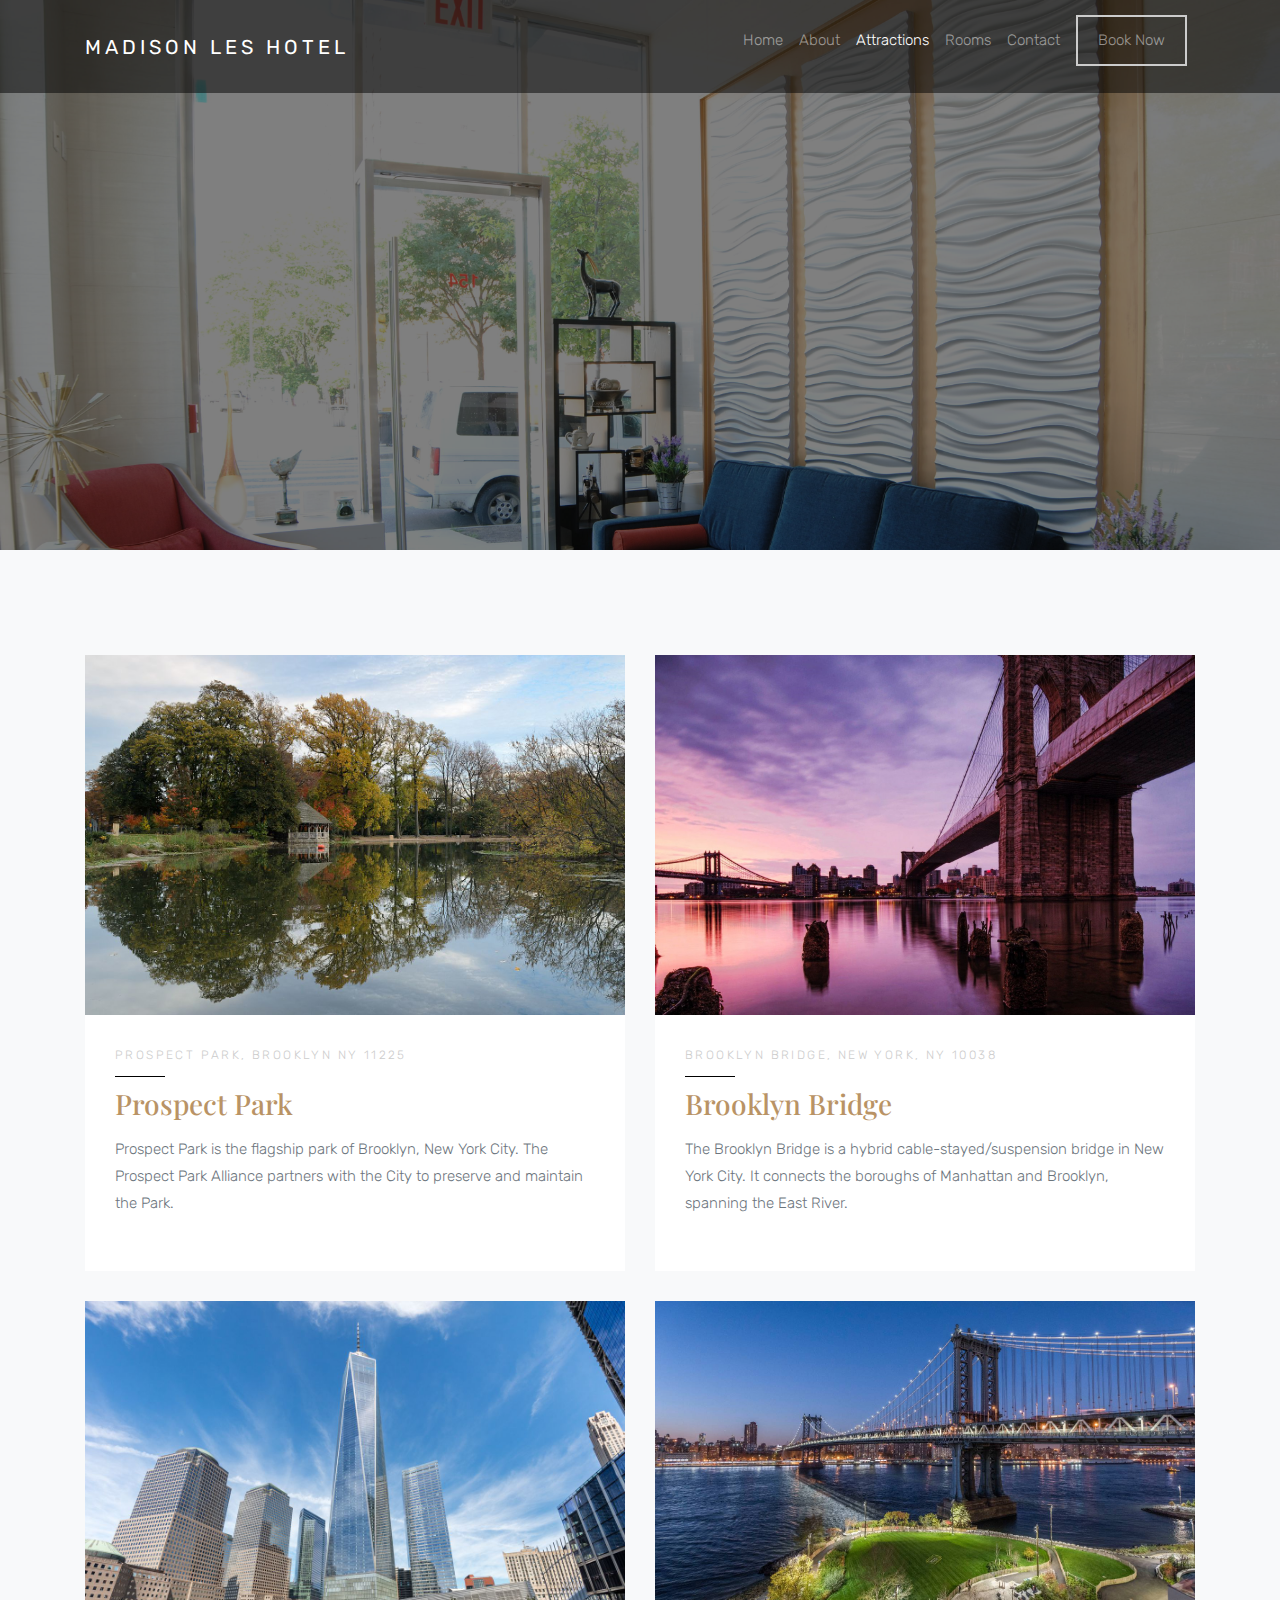
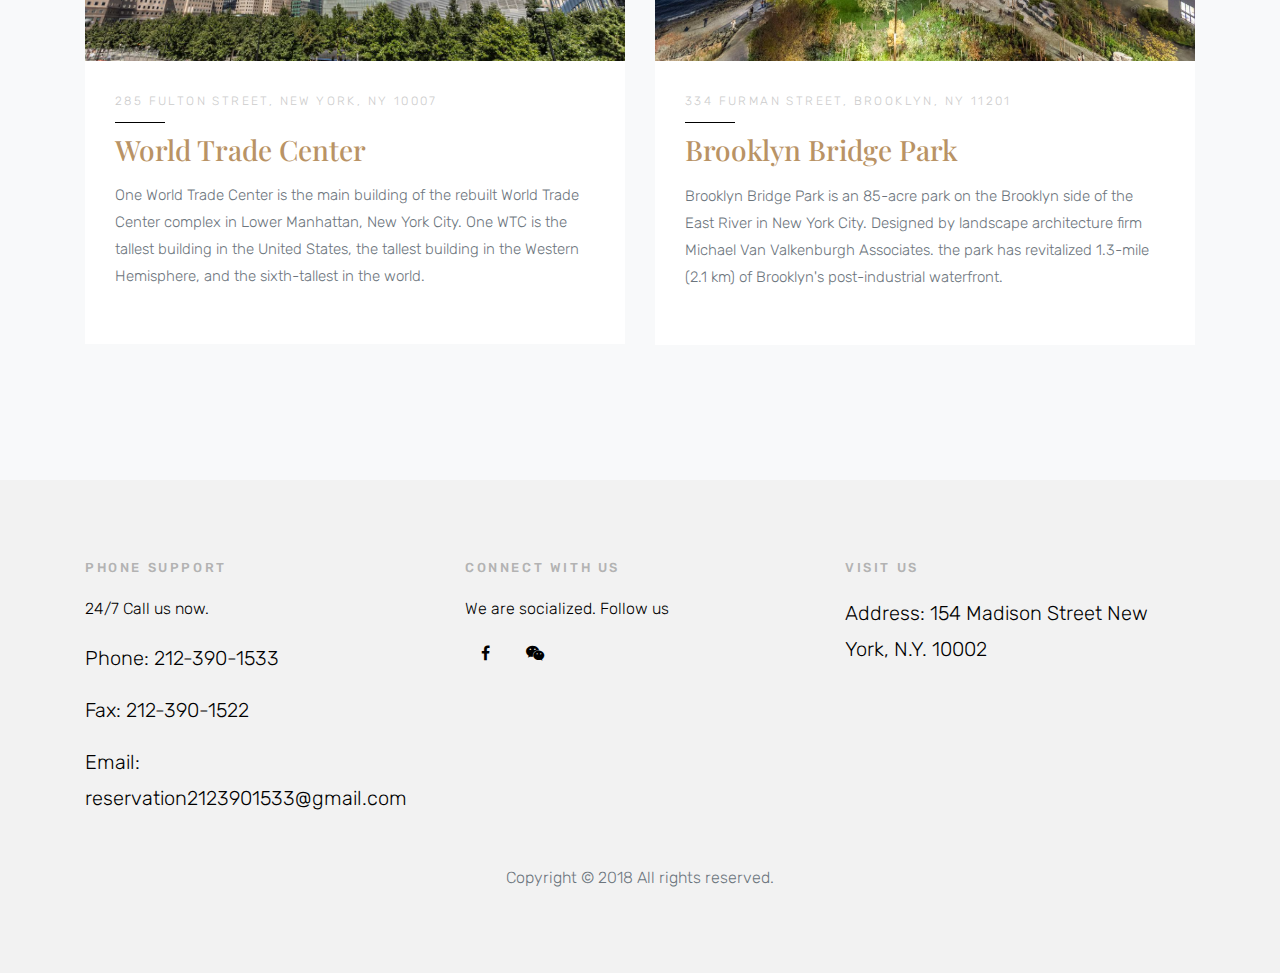
<file: attractions.html>
<!doctype html>
<html lang="en">

<head>
  <title>Madison LES Hotel</title>
  <meta charset="utf-8">
  <meta name="viewport" content="width=device-width, initial-scale=1, shrink-to-fit=no">

  <link href="https://fonts.googleapis.com/css?family=Playfair+Display:400,700,900|Rubik:300,400,700" rel="stylesheet">

  <link rel="stylesheet" href="css/bootstrap.css">
  <link rel="stylesheet" href="css/animate.css">
  <link rel="stylesheet" href="css/owl.carousel.min.css">

  <link rel="stylesheet" href="fonts/ionicons/css/ionicons.min.css">
  <link rel="stylesheet" href="fonts/fontawesome/css/font-awesome.min.css">
  <link rel="stylesheet" href="css/magnific-popup.css">

  <!-- Theme Style -->
  <link rel="stylesheet" href="css/style.css">
</head>

<body>

  <div id="navigation"></div>
  <!-- END header -->

  <section class="site-hero site-hero-innerpage overlay" data-stellar-background-ratio="0.5" style="background-image: url(images/hotel/lounge1.jpg); background-size: cover; background-repeat: no-repeat; background-position: 0 0;">
    <div class="container">
      <div class="row align-items-center site-hero-inner justify-content-center">
        <div class="col-md-12 text-center">

          <div class="mb-5 element-animate">
            <h1>Things To Do</h1>
            <p>Explore the best of New York City</p>
          </div>

        </div>
      </div>
    </div>
  </section>
  <!-- END section -->

  <section class="site-section bg-light">
    <div class="container">

      <div class="row">
        <div class="col-md-6">
          <div class="post-entry">
            <a href="#"><img src="images/poi/prospect.jpg" alt="Image placeholder" class="img-fluid"></a>
            <div class="body-text">
              <div class="category">Prospect Park, Brooklyn NY 11225</div>
              <h3 class="mb-3"><a href="blog-single.html">Prospect Park</a></h3>
              <p class="mb-4">Prospect Park is the flagship park of Brooklyn, New York City. The Prospect Park Alliance
                partners with the City to preserve and maintain the Park.</p>
            </div>
          </div>
        </div>
        <div class="col-md-6">
          <div class="post-entry">
            <a href="#"><img src="images/poi/bridge.jpg" alt="Image placeholder" class="img-fluid"></a>
            <div class="body-text">
              <div class="category">Brooklyn Bridge, New York, NY 10038</div>
              <h3 class="mb-3"><a href="#">Brooklyn Bridge</a></h3>
              <p class="mb-4">The Brooklyn Bridge is a hybrid cable-stayed/suspension bridge in New York City. It
                connects the boroughs of Manhattan and Brooklyn, spanning the East River.</p>
            </div>
          </div>
        </div>
        <div class="col-md-6">
          <div class="post-entry">
            <a href="#"><img src="images/poi/wtc.jpg" alt="Image placeholder" class="img-fluid"></a>
            <div class="body-text">
              <div class="category">285 Fulton Street, New York, NY 10007</div>
              <h3 class="mb-3"><a href="#">World Trade Center</a></h3>
              <p class="mb-4">One World Trade Center is the main building of the rebuilt World Trade Center complex in
                Lower Manhattan, New York City. One WTC is the tallest building in the United States, the tallest
                building in the Western Hemisphere, and the sixth-tallest in the world. </p>
            </div>
          </div>
        </div>
        <div class="col-md-6">
          <div class="post-entry">
            <a href="#"><img src="images/poi/bridgepark.jpg" alt="Image placeholder" class="img-fluid"></a>
            <div class="body-text">
              <div class="category">334 Furman Street, Brooklyn, NY 11201</div>
              <h3 class="mb-3"><a href="#">Brooklyn Bridge Park</a></h3>
              <p class="mb-4">Brooklyn Bridge Park is an 85-acre park on the Brooklyn side of the East River in New
                York City. Designed by landscape architecture firm Michael Van Valkenburgh Associates. the park has
                revitalized 1.3-mile (2.1 km) of Brooklyn's post-industrial waterfront.</p>
            </div>
          </div>
        </div>
        <!-- 
        <div class="col-md-6">
          <div class="post-entry">
            <a href="#"><img src="images/poi/" alt="Image placeholder" class="img-fluid"></a>
            <div class="body-text">
              <div class="category"></div>
              <h3 class="mb-3"><a href="#"></a></h3>
              <p class="mb-4"></p>
            </div>
          </div>
        </div>
        -->

      </div>
  </section>
  <!-- END section -->


  <div id="footer"></div>
  <!--Start of Tawk.to Script-->
  <script type="text/javascript">
    var Tawk_API = Tawk_API || {}, Tawk_LoadStart = new Date();
    (function () {
      var s1 = document.createElement("script"), s0 = document.getElementsByTagName("script")[0];
      s1.async = true;
      s1.src = 'https://embed.tawk.to/5cbfc8bad6e05b735b43fb77/default';
      s1.charset = 'UTF-8';
      s1.setAttribute('crossorigin', '*');
      s0.parentNode.insertBefore(s1, s0);
    })();
  </script>
  <!--End of Tawk.to Script-->
  <!-- loader -->
  <div id="loader" class="show fullscreen"><svg class="circular" width="48px" height="48px">
      <circle class="path-bg" cx="24" cy="24" r="22" fill="none" stroke-width="4" stroke="#eeeeee" />
      <circle class="path" cx="24" cy="24" r="22" fill="none" stroke-width="4" stroke-miterlimit="10" stroke="#f4b214" /></svg></div>

  <script src="js/jquery-3.2.1.min.js"></script>
  <script src="js/jquery-migrate-3.0.0.js"></script>
  <script src="js/popper.min.js"></script>
  <script src="js/bootstrap.min.js"></script>
  <script src="js/owl.carousel.min.js"></script>
  <script src="js/jquery.waypoints.min.js"></script>
  <script src="js/jquery.stellar.min.js"></script>

  <script src="js/jquery.magnific-popup.min.js"></script>
  <script src="js/magnific-popup-options.js"></script>
  <script src="js/import.js"></script>
  <script src="js/main.js"></script>
</body>

</html>
</file>
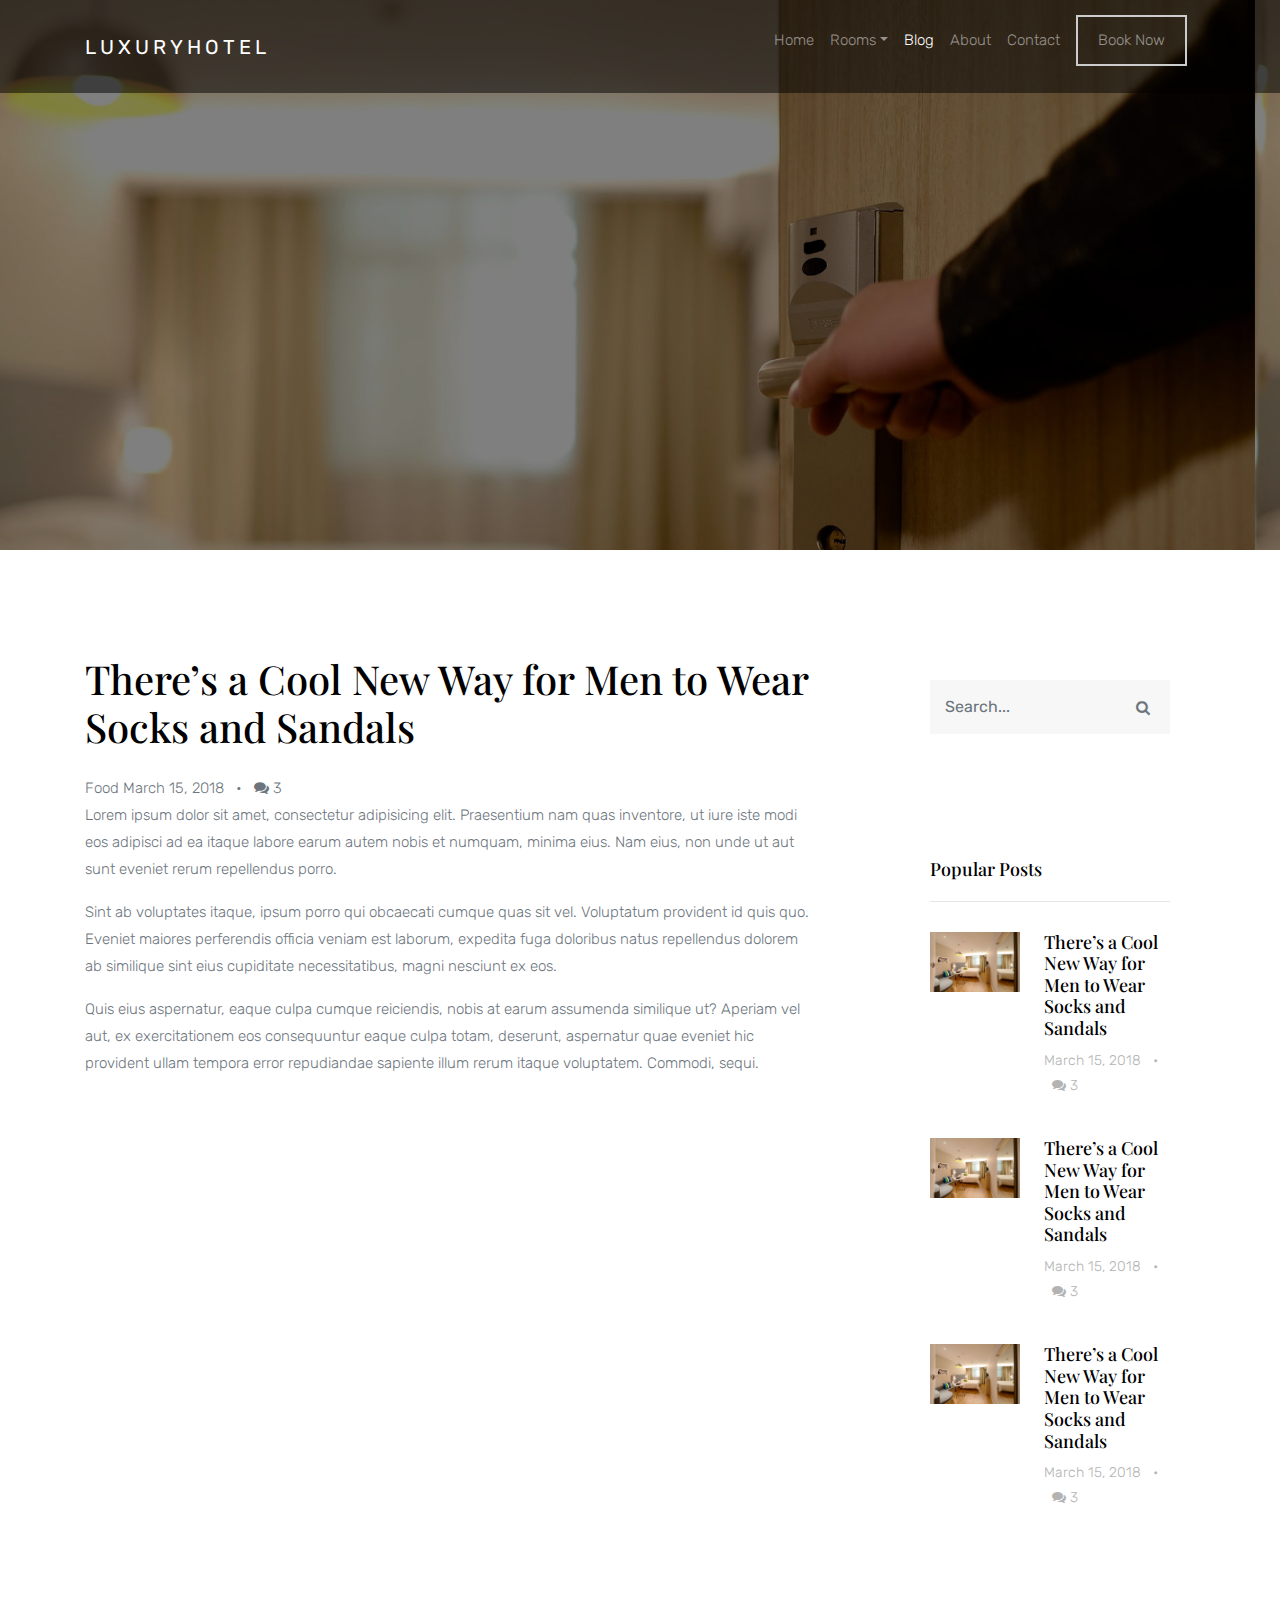
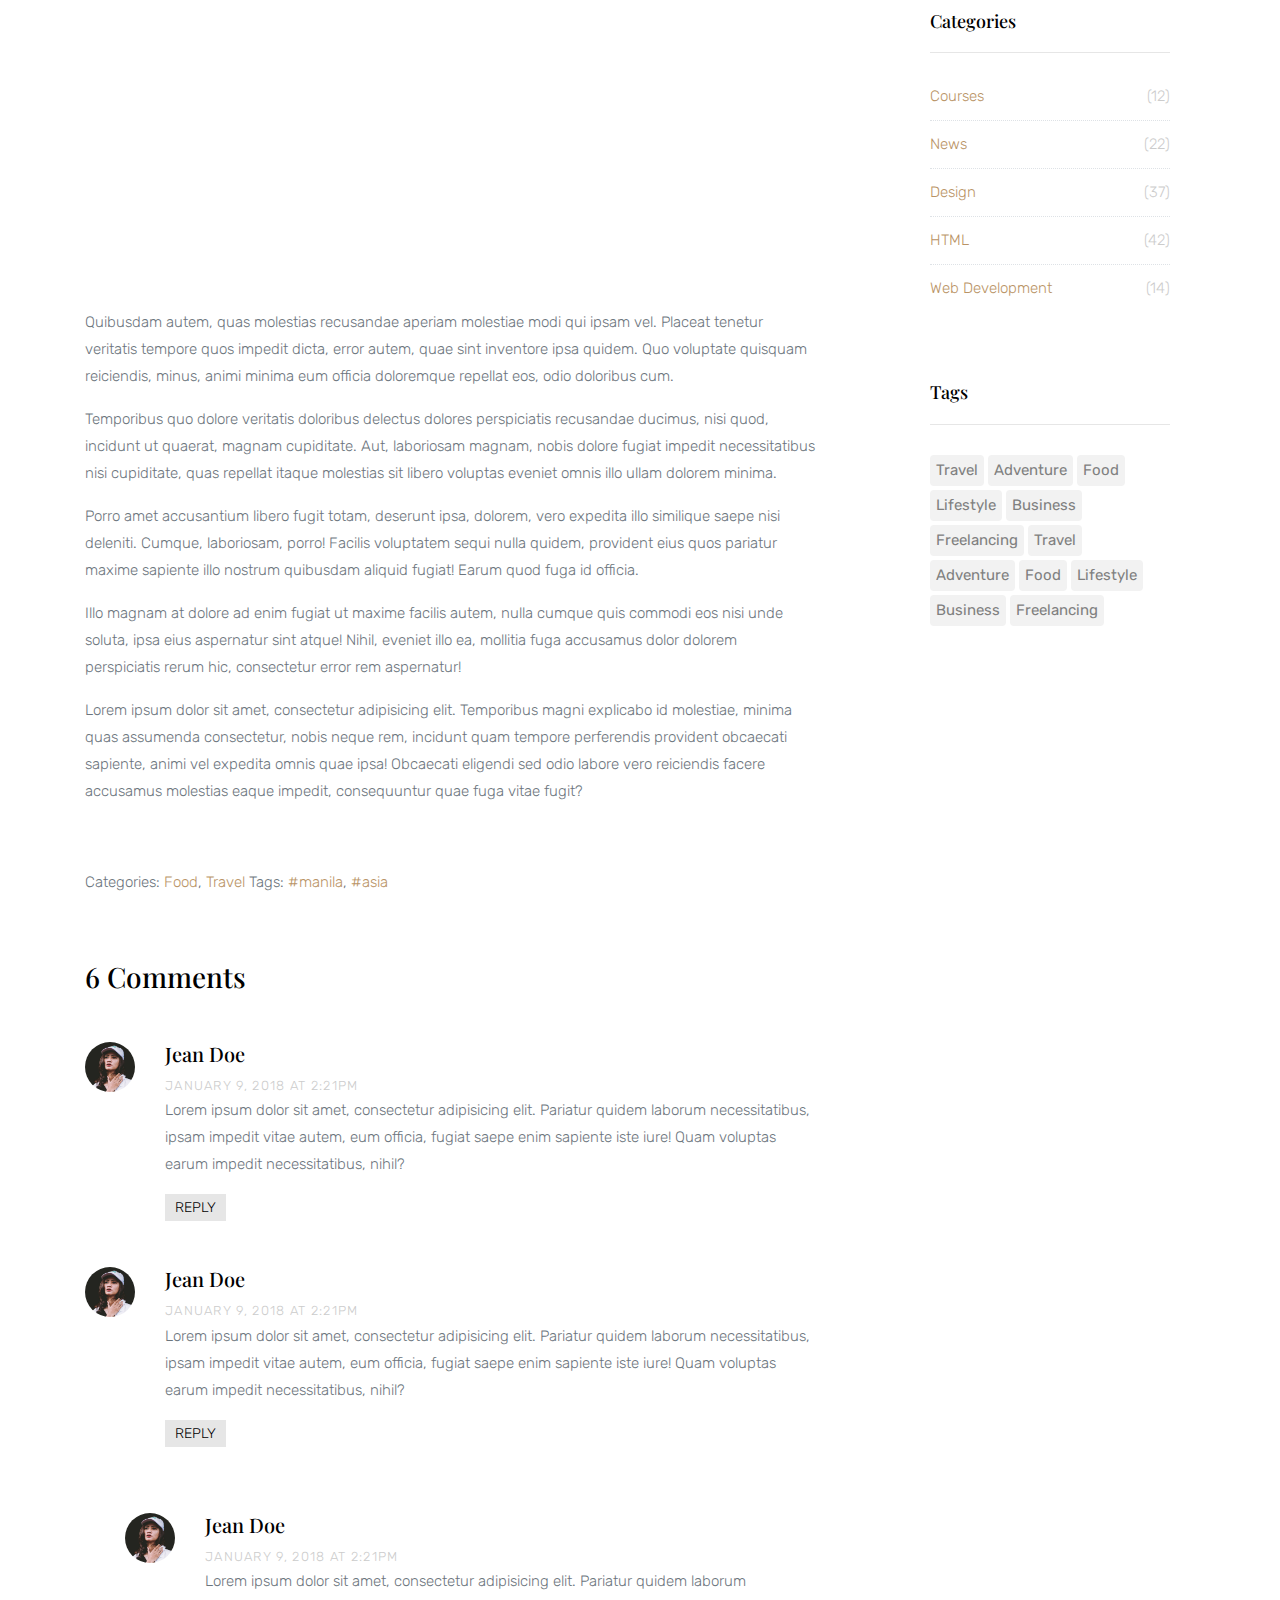
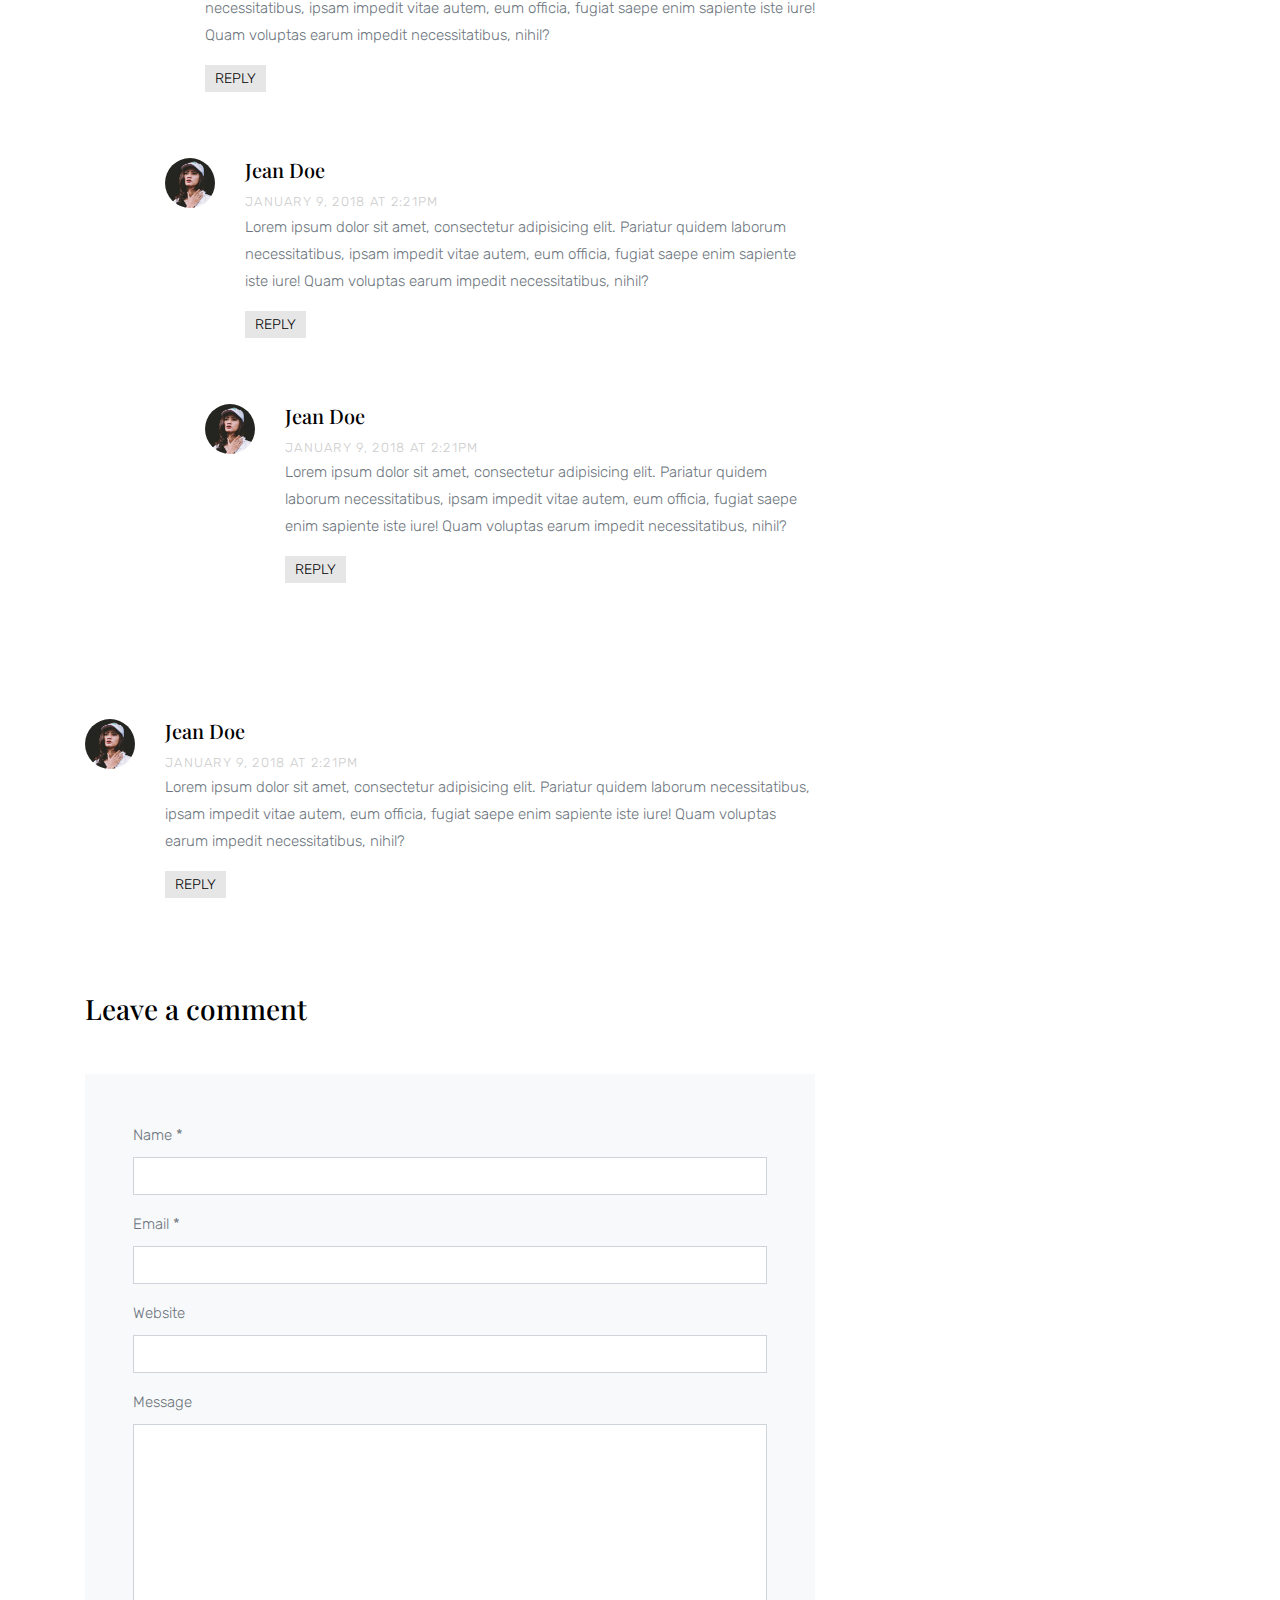
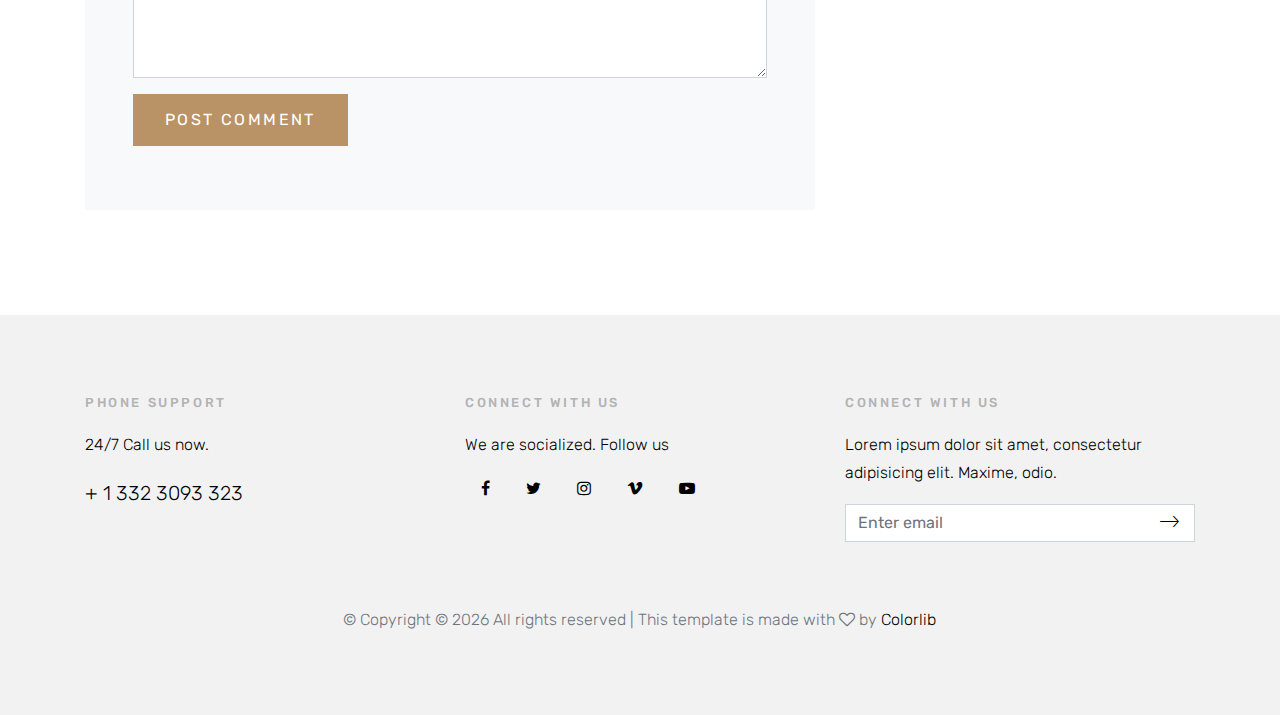
<file: blog-single.html>
<!DOCTYPE html>
<html lang="en">
  <head>
    <title>Madison LES Hotel</title>
    <meta charset="utf-8" />
    <meta
      name="viewport"
      content="width=device-width, initial-scale=1, shrink-to-fit=no"
    />

    <link
      href="https://fonts.googleapis.com/css?family=Playfair+Display:400,700,900|Rubik:300,400,700"
      rel="stylesheet"
    />

    <link rel="stylesheet" href="css/bootstrap.css" />
    <link rel="stylesheet" href="css/animate.css" />
    <link rel="stylesheet" href="css/owl.carousel.min.css" />

    <link rel="stylesheet" href="fonts/ionicons/css/ionicons.min.css" />
    <link rel="stylesheet" href="fonts/fontawesome/css/font-awesome.min.css" />
    <link rel="stylesheet" href="css/magnific-popup.css" />

    <!-- Theme Style -->
    <link rel="stylesheet" href="css/style.css" />
  </head>
  <body>
    <header role="banner">
      <nav class="navbar navbar-expand-md navbar-dark bg-light">
        <div class="container">
          <a class="navbar-brand" href="index.html">LuxuryHotel</a>
          <button
            class="navbar-toggler"
            type="button"
            data-toggle="collapse"
            data-target="#navbarsExample05"
            aria-controls="navbarsExample05"
            aria-expanded="false"
            aria-label="Toggle navigation"
          >
            <span class="navbar-toggler-icon"></span>
          </button>

          <div
            class="collapse navbar-collapse navbar-light"
            id="navbarsExample05"
          >
            <ul class="navbar-nav ml-auto pl-lg-5 pl-0">
              <li class="nav-item">
                <a class="nav-link" href="index.html">Home</a>
              </li>
              <li class="nav-item dropdown">
                <a
                  class="nav-link dropdown-toggle"
                  href="rooms.html"
                  id="dropdown04"
                  data-toggle="dropdown"
                  aria-haspopup="true"
                  aria-expanded="false"
                  >Rooms</a
                >
                <div class="dropdown-menu" aria-labelledby="dropdown04">
                  <a class="dropdown-item" href="rooms.html">Room Videos</a>
                  <a class="dropdown-item" href="rooms.html"
                    >Presidential Room</a
                  >
                  <a class="dropdown-item" href="rooms.html">Luxury Room</a>
                  <a class="dropdown-item" href="rooms.html">Deluxe Room</a>
                </div>
              </li>
              <li class="nav-item">
                <a class="nav-link active" href="blog.html">Blog</a>
              </li>
              <li class="nav-item">
                <a class="nav-link" href="about.html">About</a>
              </li>
              <li class="nav-item">
                <a class="nav-link" href="contact.html">Contact</a>
              </li>

              <li class="nav-item cta">
                <a
                  class="nav-link"
                  target="_blank"
                  href="https://direct-book.com/properties/2425madisonleshoteldirect"
                  ><span>Book Now</span></a
                >
              </li>
            </ul>
          </div>
        </div>
      </nav>
    </header>
    <!-- END header -->

    <section
      class="site-hero site-hero-innerpage overlay"
      data-stellar-background-ratio="0.5"
      style="background-image: url(images/big_image_1.jpg)"
    >
      <div class="container">
        <div
          class="row align-items-center site-hero-inner justify-content-center"
        >
          <div class="col-md-12 text-center">
            <div class="mb-5 element-animate">
              <h1>News &amp; Events</h1>
              <p>Read our daily news and events of our luxury hotel.</p>
            </div>
          </div>
        </div>
      </div>
    </section>
    <!-- END section -->

    <section class="site-section py-lg">
      <div class="container">
        <div class="row blog-entries">
          <div class="col-md-12 col-lg-8 main-content">
            <h1 class="mb-4">
              There’s a Cool New Way for Men to Wear Socks and Sandals
            </h1>
            <div class="post-meta">
              <span class="category">Food</span>
              <span class="mr-2">March 15, 2018 </span> &bullet;
              <span class="ml-2"><span class="fa fa-comments"></span> 3</span>
            </div>
            <div class="post-content-body">
              <p>
                Lorem ipsum dolor sit amet, consectetur adipisicing elit.
                Praesentium nam quas inventore, ut iure iste modi eos adipisci
                ad ea itaque labore earum autem nobis et numquam, minima eius.
                Nam eius, non unde ut aut sunt eveniet rerum repellendus porro.
              </p>
              <p>
                Sint ab voluptates itaque, ipsum porro qui obcaecati cumque quas
                sit vel. Voluptatum provident id quis quo. Eveniet maiores
                perferendis officia veniam est laborum, expedita fuga doloribus
                natus repellendus dolorem ab similique sint eius cupiditate
                necessitatibus, magni nesciunt ex eos.
              </p>
              <p>
                Quis eius aspernatur, eaque culpa cumque reiciendis, nobis at
                earum assumenda similique ut? Aperiam vel aut, ex exercitationem
                eos consequuntur eaque culpa totam, deserunt, aspernatur quae
                eveniet hic provident ullam tempora error repudiandae sapiente
                illum rerum itaque voluptatem. Commodi, sequi.
              </p>
              <div class="row mb-5">
                <div class="col-md-12 mb-4 element-animate">
                  <img
                    src="images/img_1.jpg"
                    alt="Image placeholder"
                    class="img-fluid"
                  />
                </div>
                <div class="col-md-6 mb-4 element-animate">
                  <img
                    src="images/img_2.jpg"
                    alt="Image placeholder"
                    class="img-fluid"
                  />
                </div>
                <div class="col-md-6 mb-4 element-animate">
                  <img
                    src="images/img_3.jpg"
                    alt="Image placeholder"
                    class="img-fluid"
                  />
                </div>
              </div>
              <p>
                Quibusdam autem, quas molestias recusandae aperiam molestiae
                modi qui ipsam vel. Placeat tenetur veritatis tempore quos
                impedit dicta, error autem, quae sint inventore ipsa quidem. Quo
                voluptate quisquam reiciendis, minus, animi minima eum officia
                doloremque repellat eos, odio doloribus cum.
              </p>
              <p>
                Temporibus quo dolore veritatis doloribus delectus dolores
                perspiciatis recusandae ducimus, nisi quod, incidunt ut quaerat,
                magnam cupiditate. Aut, laboriosam magnam, nobis dolore fugiat
                impedit necessitatibus nisi cupiditate, quas repellat itaque
                molestias sit libero voluptas eveniet omnis illo ullam dolorem
                minima.
              </p>
              <p>
                Porro amet accusantium libero fugit totam, deserunt ipsa,
                dolorem, vero expedita illo similique saepe nisi deleniti.
                Cumque, laboriosam, porro! Facilis voluptatem sequi nulla
                quidem, provident eius quos pariatur maxime sapiente illo
                nostrum quibusdam aliquid fugiat! Earum quod fuga id officia.
              </p>
              <p>
                Illo magnam at dolore ad enim fugiat ut maxime facilis autem,
                nulla cumque quis commodi eos nisi unde soluta, ipsa eius
                aspernatur sint atque! Nihil, eveniet illo ea, mollitia fuga
                accusamus dolor dolorem perspiciatis rerum hic, consectetur
                error rem aspernatur!
              </p>

              <p>
                Lorem ipsum dolor sit amet, consectetur adipisicing elit.
                Temporibus magni explicabo id molestiae, minima quas assumenda
                consectetur, nobis neque rem, incidunt quam tempore perferendis
                provident obcaecati sapiente, animi vel expedita omnis quae
                ipsa! Obcaecati eligendi sed odio labore vero reiciendis facere
                accusamus molestias eaque impedit, consequuntur quae fuga vitae
                fugit?
              </p>
            </div>

            <div class="pt-5">
              <p>
                Categories: <a href="#">Food</a>, <a href="#">Travel</a> Tags:
                <a href="#">#manila</a>, <a href="#">#asia</a>
              </p>
            </div>

            <div class="pt-5">
              <h3 class="mb-5">6 Comments</h3>
              <ul class="comment-list">
                <li class="comment">
                  <div class="vcard">
                    <img src="images/person_1.jpg" alt="Image placeholder" />
                  </div>
                  <div class="comment-body">
                    <h3>Jean Doe</h3>
                    <div class="meta">January 9, 2018 at 2:21pm</div>
                    <p>
                      Lorem ipsum dolor sit amet, consectetur adipisicing elit.
                      Pariatur quidem laborum necessitatibus, ipsam impedit
                      vitae autem, eum officia, fugiat saepe enim sapiente iste
                      iure! Quam voluptas earum impedit necessitatibus, nihil?
                    </p>
                    <p><a href="#" class="reply">Reply</a></p>
                  </div>
                </li>

                <li class="comment">
                  <div class="vcard">
                    <img src="images/person_1.jpg" alt="Image placeholder" />
                  </div>
                  <div class="comment-body">
                    <h3>Jean Doe</h3>
                    <div class="meta">January 9, 2018 at 2:21pm</div>
                    <p>
                      Lorem ipsum dolor sit amet, consectetur adipisicing elit.
                      Pariatur quidem laborum necessitatibus, ipsam impedit
                      vitae autem, eum officia, fugiat saepe enim sapiente iste
                      iure! Quam voluptas earum impedit necessitatibus, nihil?
                    </p>
                    <p><a href="#" class="reply">Reply</a></p>
                  </div>

                  <ul class="children">
                    <li class="comment">
                      <div class="vcard">
                        <img
                          src="images/person_1.jpg"
                          alt="Image placeholder"
                        />
                      </div>
                      <div class="comment-body">
                        <h3>Jean Doe</h3>
                        <div class="meta">January 9, 2018 at 2:21pm</div>
                        <p>
                          Lorem ipsum dolor sit amet, consectetur adipisicing
                          elit. Pariatur quidem laborum necessitatibus, ipsam
                          impedit vitae autem, eum officia, fugiat saepe enim
                          sapiente iste iure! Quam voluptas earum impedit
                          necessitatibus, nihil?
                        </p>
                        <p><a href="#" class="reply">Reply</a></p>
                      </div>

                      <ul class="children">
                        <li class="comment">
                          <div class="vcard">
                            <img
                              src="images/person_1.jpg"
                              alt="Image placeholder"
                            />
                          </div>
                          <div class="comment-body">
                            <h3>Jean Doe</h3>
                            <div class="meta">January 9, 2018 at 2:21pm</div>
                            <p>
                              Lorem ipsum dolor sit amet, consectetur
                              adipisicing elit. Pariatur quidem laborum
                              necessitatibus, ipsam impedit vitae autem, eum
                              officia, fugiat saepe enim sapiente iste iure!
                              Quam voluptas earum impedit necessitatibus, nihil?
                            </p>
                            <p><a href="#" class="reply">Reply</a></p>
                          </div>

                          <ul class="children">
                            <li class="comment">
                              <div class="vcard">
                                <img
                                  src="images/person_1.jpg"
                                  alt="Image placeholder"
                                />
                              </div>
                              <div class="comment-body">
                                <h3>Jean Doe</h3>
                                <div class="meta">
                                  January 9, 2018 at 2:21pm
                                </div>
                                <p>
                                  Lorem ipsum dolor sit amet, consectetur
                                  adipisicing elit. Pariatur quidem laborum
                                  necessitatibus, ipsam impedit vitae autem, eum
                                  officia, fugiat saepe enim sapiente iste iure!
                                  Quam voluptas earum impedit necessitatibus,
                                  nihil?
                                </p>
                                <p><a href="#" class="reply">Reply</a></p>
                              </div>
                            </li>
                          </ul>
                        </li>
                      </ul>
                    </li>
                  </ul>
                </li>

                <li class="comment">
                  <div class="vcard">
                    <img src="images/person_1.jpg" alt="Image placeholder" />
                  </div>
                  <div class="comment-body">
                    <h3>Jean Doe</h3>
                    <div class="meta">January 9, 2018 at 2:21pm</div>
                    <p>
                      Lorem ipsum dolor sit amet, consectetur adipisicing elit.
                      Pariatur quidem laborum necessitatibus, ipsam impedit
                      vitae autem, eum officia, fugiat saepe enim sapiente iste
                      iure! Quam voluptas earum impedit necessitatibus, nihil?
                    </p>
                    <p><a href="#" class="reply">Reply</a></p>
                  </div>
                </li>
              </ul>
              <!-- END comment-list -->

              <div class="comment-form-wrap pt-5">
                <h3 class="mb-5">Leave a comment</h3>
                <form action="#" class="p-5 bg-light">
                  <div class="form-group">
                    <label for="name">Name *</label>
                    <input type="text" class="form-control" id="name" />
                  </div>
                  <div class="form-group">
                    <label for="email">Email *</label>
                    <input type="email" class="form-control" id="email" />
                  </div>
                  <div class="form-group">
                    <label for="website">Website</label>
                    <input type="url" class="form-control" id="website" />
                  </div>

                  <div class="form-group">
                    <label for="message">Message</label>
                    <textarea
                      name=""
                      id="message"
                      cols="30"
                      rows="10"
                      class="form-control"
                    ></textarea>
                  </div>
                  <div class="form-group">
                    <input
                      type="submit"
                      value="Post Comment"
                      class="btn btn-primary"
                    />
                  </div>
                </form>
              </div>
            </div>
          </div>

          <!-- END main-content -->

          <div class="col-md-12 col-lg-4 sidebar">
            <div class="sidebar-box search-form-wrap">
              <form action="#" class="search-form">
                <div class="form-group">
                  <span class="icon fa fa-search"></span>
                  <input
                    type="text"
                    class="form-control"
                    id="s"
                    placeholder="Search..."
                  />
                </div>
              </form>
            </div>
            <!-- END sidebar-box -->

            <div class="sidebar-box">
              <h3 class="heading">Popular Posts</h3>
              <div class="post-entry-sidebar">
                <ul>
                  <li>
                    <a href="">
                      <img
                        src="images/img_1.jpg"
                        alt="Image placeholder"
                        class="mr-4"
                      />
                      <div class="text">
                        <h4>
                          There’s a Cool New Way for Men to Wear Socks and
                          Sandals
                        </h4>
                        <div class="post-meta">
                          <span class="mr-2">March 15, 2018 </span> &bullet;
                          <span class="ml-2"
                            ><span class="fa fa-comments"></span> 3</span
                          >
                        </div>
                      </div>
                    </a>
                  </li>
                  <li>
                    <a href="">
                      <img
                        src="images/img_1.jpg"
                        alt="Image placeholder"
                        class="mr-4"
                      />
                      <div class="text">
                        <h4>
                          There’s a Cool New Way for Men to Wear Socks and
                          Sandals
                        </h4>
                        <div class="post-meta">
                          <span class="mr-2">March 15, 2018 </span> &bullet;
                          <span class="ml-2"
                            ><span class="fa fa-comments"></span> 3</span
                          >
                        </div>
                      </div>
                    </a>
                  </li>
                  <li>
                    <a href="">
                      <img
                        src="images/img_1.jpg"
                        alt="Image placeholder"
                        class="mr-4"
                      />
                      <div class="text">
                        <h4>
                          There’s a Cool New Way for Men to Wear Socks and
                          Sandals
                        </h4>
                        <div class="post-meta">
                          <span class="mr-2">March 15, 2018 </span> &bullet;
                          <span class="ml-2"
                            ><span class="fa fa-comments"></span> 3</span
                          >
                        </div>
                      </div>
                    </a>
                  </li>
                </ul>
              </div>
            </div>
            <!-- END sidebar-box -->

            <div class="sidebar-box">
              <h3 class="heading">Categories</h3>
              <ul class="categories">
                <li>
                  <a href="#">Courses <span>(12)</span></a>
                </li>
                <li>
                  <a href="#">News <span>(22)</span></a>
                </li>
                <li>
                  <a href="#">Design <span>(37)</span></a>
                </li>
                <li>
                  <a href="#">HTML <span>(42)</span></a>
                </li>
                <li>
                  <a href="#">Web Development <span>(14)</span></a>
                </li>
              </ul>
            </div>
            <!-- END sidebar-box -->

            <div class="sidebar-box">
              <h3 class="heading">Tags</h3>
              <ul class="tags">
                <li><a href="#">Travel</a></li>
                <li><a href="#">Adventure</a></li>
                <li><a href="#">Food</a></li>
                <li><a href="#">Lifestyle</a></li>
                <li><a href="#">Business</a></li>
                <li><a href="#">Freelancing</a></li>
                <li><a href="#">Travel</a></li>
                <li><a href="#">Adventure</a></li>
                <li><a href="#">Food</a></li>
                <li><a href="#">Lifestyle</a></li>
                <li><a href="#">Business</a></li>
                <li><a href="#">Freelancing</a></li>
              </ul>
            </div>
          </div>
          <!-- END sidebar -->
        </div>
      </div>
    </section>

    <footer class="site-footer">
      <div class="container">
        <div class="row mb-5">
          <div class="col-md-4">
            <h3>Phone Support</h3>
            <p>24/7 Call us now.</p>
            <p class="lead"><a href="tel://">+ 1 332 3093 323</a></p>
          </div>
          <div class="col-md-4">
            <h3>Connect With Us</h3>
            <p>We are socialized. Follow us</p>
            <p>
              <a href="#" class="pl-0 p-3"
                ><span class="fa fa-facebook"></span
              ></a>
              <a href="#" class="p-3"><span class="fa fa-twitter"></span></a>
              <a href="#" class="p-3"><span class="fa fa-instagram"></span></a>
              <a href="#" class="p-3"><span class="fa fa-vimeo"></span></a>
              <a href="#" class="p-3"
                ><span class="fa fa-youtube-play"></span
              ></a>
            </p>
          </div>
          <div class="col-md-4">
            <h3>Connect With Us</h3>
            <p>
              Lorem ipsum dolor sit amet, consectetur adipisicing elit. Maxime,
              odio.
            </p>
            <form action="#" class="subscribe">
              <div class="form-group">
                <button type="submit">
                  <span class="ion-ios-arrow-thin-right"></span>
                </button>
                <input
                  type="email"
                  class="form-control"
                  placeholder="Enter email"
                />
              </div>
            </form>
          </div>
        </div>
        <div class="row justify-content-center">
          <div class="col-md-7 text-center">
            &copy;
            <!-- Link back to Colorlib can't be removed. Template is licensed under CC BY 3.0. -->
            Copyright &copy;
            <script>
              document.write(new Date().getFullYear());
            </script>
            All rights reserved | This template is made with
            <i class="fa fa-heart-o" aria-hidden="true"></i> by
            <a href="https://colorlib.com" target="_blank">Colorlib</a>
            <!-- Link back to Colorlib can't be removed. Template is licensed under CC BY 3.0. -->
          </div>
        </div>
      </div>
    </footer>
    <!-- END footer -->

    <!-- loader -->
    <div id="loader" class="show fullscreen">
      <svg class="circular" width="48px" height="48px">
        <circle
          class="path-bg"
          cx="24"
          cy="24"
          r="22"
          fill="none"
          stroke-width="4"
          stroke="#eeeeee"
        />
        <circle
          class="path"
          cx="24"
          cy="24"
          r="22"
          fill="none"
          stroke-width="4"
          stroke-miterlimit="10"
          stroke="#f4b214"
        />
      </svg>
    </div>

    <script src="js/jquery-3.2.1.min.js"></script>
    <script src="js/jquery-migrate-3.0.0.js"></script>
    <script src="js/popper.min.js"></script>
    <script src="js/bootstrap.min.js"></script>
    <script src="js/owl.carousel.min.js"></script>
    <script src="js/jquery.waypoints.min.js"></script>
    <script src="js/jquery.stellar.min.js"></script>

    <script src="js/jquery.magnific-popup.min.js"></script>
    <script src="js/magnific-popup-options.js"></script>

    <script src="js/main.js"></script>
  </body>
</html>
</file>
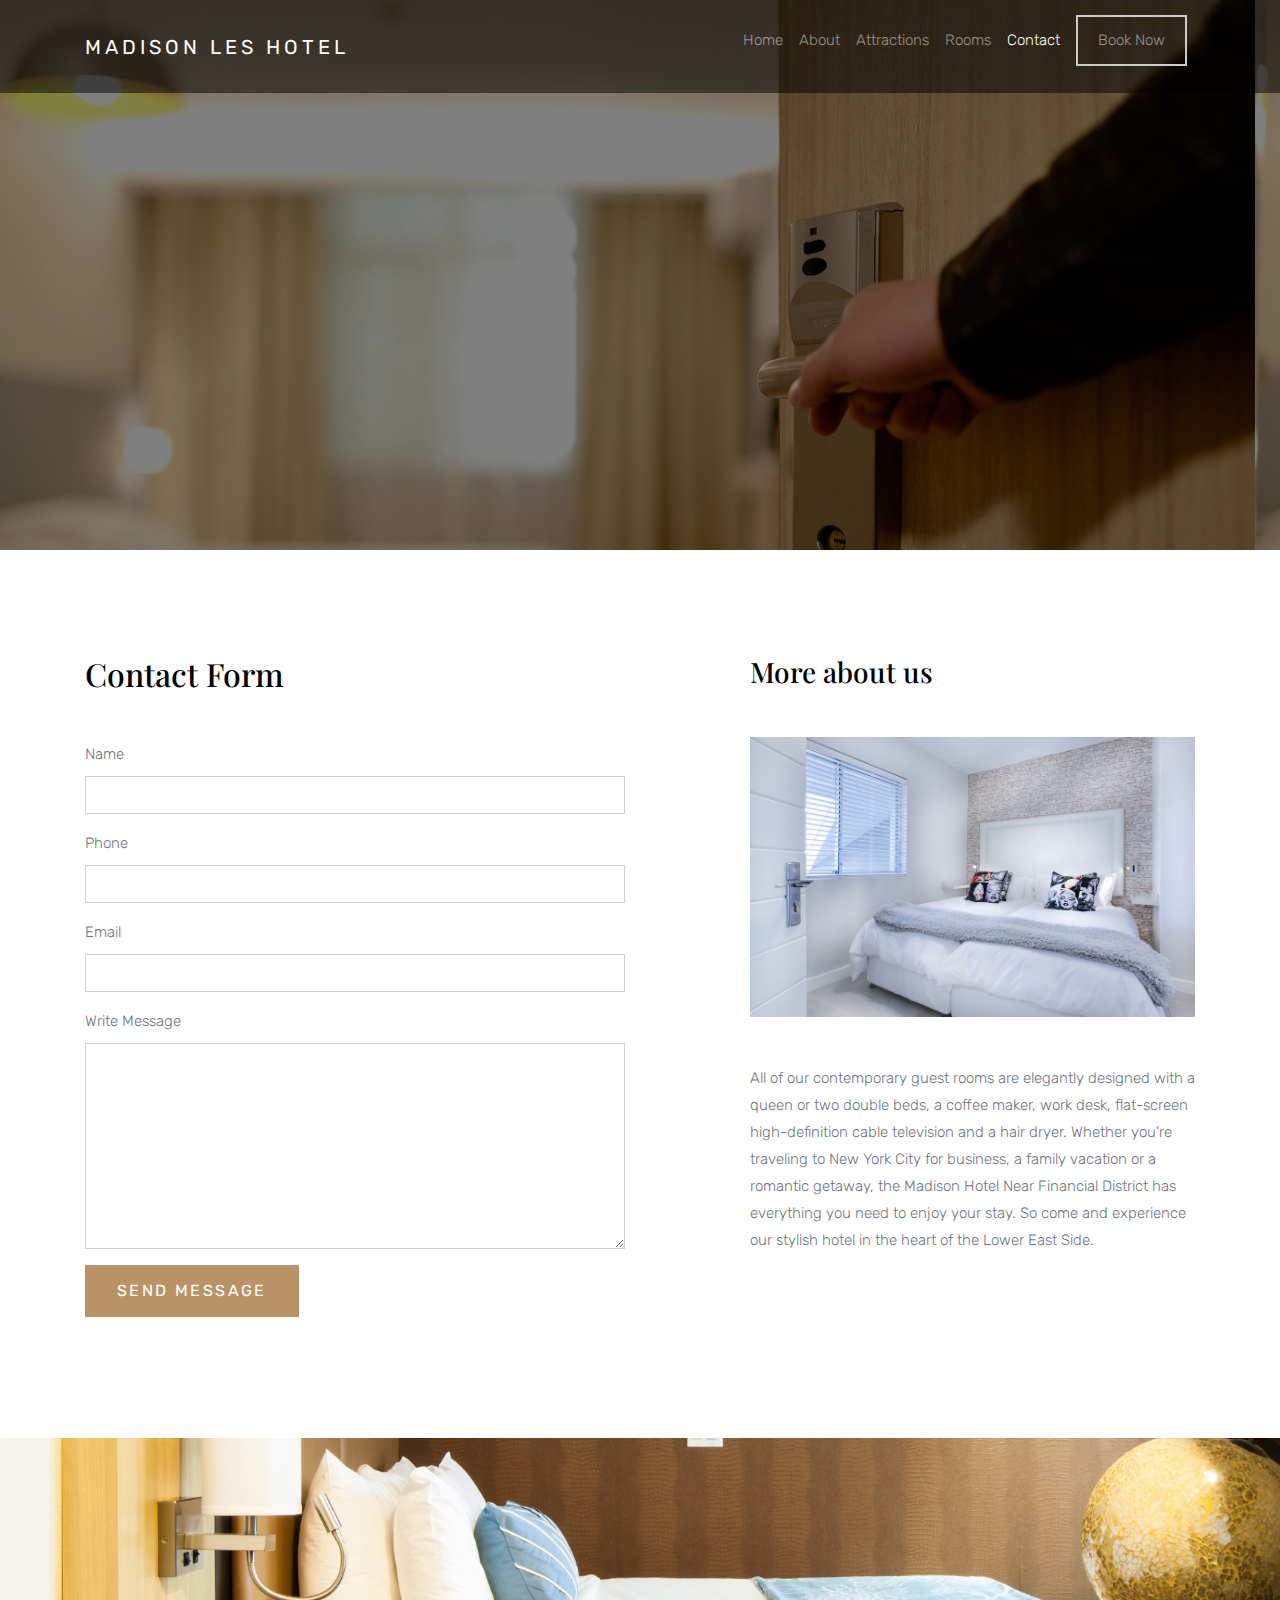
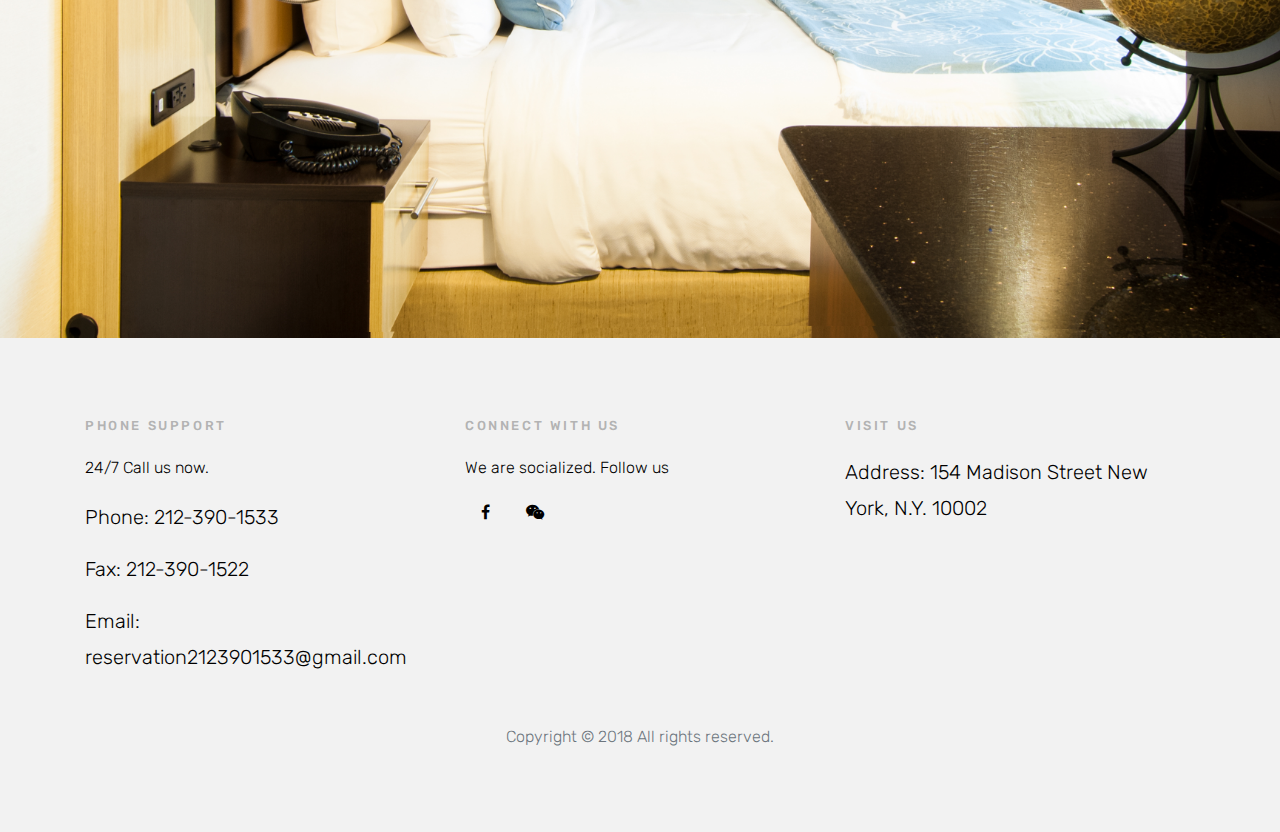
<file: contact.html>
<!DOCTYPE html>
<html lang="en">

  <head>
    <title>Madison LES Hotel</title>
    <meta charset="utf-8" />
    <meta name="viewport" content="width=device-width, initial-scale=1, shrink-to-fit=no" />

    <link href="https://fonts.googleapis.com/css?family=Playfair+Display:400,700,900|Rubik:300,400,700"
          rel="stylesheet" />

    <link rel="stylesheet" href="css/bootstrap.css" />
    <link rel="stylesheet" href="css/animate.css" />
    <link rel="stylesheet" href="css/owl.carousel.min.css" />

    <link rel="stylesheet" href="fonts/ionicons/css/ionicons.min.css" />
    <link rel="stylesheet" href="fonts/fontawesome/css/font-awesome.min.css" />
    <link rel="stylesheet" href="css/magnific-popup.css" />

    <!-- Theme Style -->
    <link rel="stylesheet" href="css/style.css" />
  </head>

  <body>
    <div id="navigation"></div>
    <!-- END header -->

    <section class="site-hero site-hero-innerpage overlay" data-stellar-background-ratio="0.5"
             style="background-image: url(images/big_image_1.jpg);">
      <div class="container">
        <div class="row align-items-center site-hero-inner justify-content-center">
          <div class="col-md-12 text-center">
            <div class="mb-5 element-animate">
              <h1>Contact Us</h1>
              <p>Discover this hidden gem.</p>
            </div>
          </div>
        </div>
      </div>
    </section>
    <!-- END section -->

    <section class="site-section">
      <div class="container">
        <div class="row">
          <div class="col-md-6">
            <h2 class="mb-5">Contact Form</h2>
            <form action="#" method="post">
              <div class="row">
                <div class="col-md-12 form-group">
                  <label for="name">Name</label>
                  <input type="text" id="name" class="form-control " />
                </div>
              </div>
              <div class="row">
                <div class="col-md-12 form-group">
                  <label for="phone">Phone</label>
                  <input type="text" id="phone" class="form-control " />
                </div>
              </div>
              <div class="row">
                <div class="col-md-12 form-group">
                  <label for="email">Email</label>
                  <input type="email" id="email" class="form-control " />
                </div>
              </div>
              <div class="row">
                <div class="col-md-12 form-group">
                  <label for="message">Write Message</label>
                  <textarea name="message" id="message" class="form-control " cols="30"
                            rows="8"></textarea>
                </div>
              </div>
              <div class="row">
                <div class="col-md-6 form-group">
                  <input type="submit" value="Send Message" class="btn btn-primary" />
                </div>
              </div>
            </form>
          </div>
          <div class="col-md-1"></div>
          <div class="col-md-5">
            <h3 class="mb-5">More about us</h3>
            <p class="mb-5">
              <img src="images/img_4.jpg" alt="" class="img-fluid" />
            </p>
            <p>
              All of our contemporary guest rooms are elegantly designed with a
              queen or two double beds, a coffee maker, work desk, flat-screen
              high-definition cable television and a hair dryer. Whether
              you&#39;re traveling to New York City for business, a family
              vacation or a romantic getaway, the Madison Hotel Near Financial
              District has everything you need to enjoy your stay. So come and
              experience our stylish hotel in the heart of the Lower East Side.
            </p>
          </div>
        </div>
      </div>
    </section>
    <!-- END section -->

    <section class="section-cover" style="background-image: url(images/hotel/room-b-2.jpg);">
      <div class="container">
        <div class="row justify-content-center align-items-center intro">
          <div class="col-md-9 text-center element-animate">
            <h2>Relax and Enjoy your Holiday</h2>
            <!-- <div class="btn-play-wrap">
              <a
                href="javascript:alert('Our video will be up very soon!')"
                class="btn-play popup-vimeo "
                ><span class="ion-ios-play"></span
              ></a>
            </div> -->
          </div>
        </div>
      </div>
    </section>
    <!-- END section -->

    <div id="footer"></div>
    <!--Start of Tawk.to Script-->
    <script type="text/javascript">
      var Tawk_API = Tawk_API || {},
        Tawk_LoadStart = new Date();
      (function () {
        var s1 = document.createElement("script"),
          s0 = document.getElementsByTagName("script")[0];
        s1.async = true;
        s1.src = "https://embed.tawk.to/5cbfc8bad6e05b735b43fb77/default";
        s1.charset = "UTF-8";
        s1.setAttribute("crossorigin", "*");
        s0.parentNode.insertBefore(s1, s0);
      })();
    </script>
    <!--End of Tawk.to Script-->
    <!-- END footer -->

    <!-- loader -->
    <div id="loader" class="show fullscreen">
      <svg class="circular" width="48px" height="48px">
        <circle class="path-bg" cx="24" cy="24" r="22" fill="none" stroke-width="4"
                stroke="#eeeeee" />
        <circle class="path" cx="24" cy="24" r="22" fill="none" stroke-width="4"
                stroke-miterlimit="10" stroke="#f4b214" />
      </svg>
    </div>

    <script src="js/jquery-3.2.1.min.js"></script>
    <script src="js/jquery-migrate-3.0.0.js"></script>
    <script src="js/popper.min.js"></script>
    <script src="js/bootstrap.min.js"></script>
    <script src="js/owl.carousel.min.js"></script>
    <script src="js/jquery.waypoints.min.js"></script>
    <script src="js/jquery.stellar.min.js"></script>

    <script src="js/jquery.magnific-popup.min.js"></script>
    <script src="js/magnific-popup-options.js"></script>
    <script src="js/import.js"></script>
    <script src="js/main.js"></script>
  </body>

</html>
</file>
<file: css/style.css>
body {
  background: #fff;
  font-family: "Rubik", arial, sans-serif;
  font-weight: 300;
  font-size: 15px;
  line-height: 1.8;
  color: #6c757d;
}
a {
  -webkit-transition: 0.3s all ease;
  -o-transition: 0.3s all ease;
  transition: 0.3s all ease;
  text-decoration: none;
}

a:hover {
  text-decoration: none;
}

h1,
h2,
h3,
h4,
h5 {
  color: #000;
  font-family: "Playfair Display", times, serif;
}

header {
  position: absolute;
  top: 0;
  left: 0;
  width: 100%;
  z-index: 5;
}

header .navbar-brand {
  text-transform: uppercase;
  letter-spacing: 0.2em;
  font-weight: 400;
  color: #fff !important;
}

header .navbar {
  padding-top: 0;
  padding-bottom: 0;
  background: rgba(0, 0, 0, 0.5) !important;
}

@media (max-width: 991.98px) {
  header .navbar {
    background: rgba(0, 0, 0, 0.4) !important;
    padding-top: 0.5rem;
    padding-bottom: 0.5rem;
  }
}

header .navbar .nav-link {
  padding: 1.7rem 1rem;
  outline: none !important;
}

@media (max-width: 991.98px) {
  header .navbar .nav-link {
    padding: 0.5rem 0.5rem;
  }
}

header .navbar .nav-link:hover {
  color: #fff !important;
}

header .navbar .nav-link.active {
  color: #fff !important;
}

header .navbar .cta {
  float: right;
}

header .navbar .cta > a {
  margin-top: -12px;
  position: relative;
}

@media (max-width: 767.98px) {
  header .navbar .cta > a {
    margin-top: inherit;
  }
}

header .navbar .cta > a span {
  display: inline-block;
  padding: 10px 20px;
  border: 2px solid #ccc;
}

header .navbar .dropdown.show > a {
  color: #fff !important;
}

header .navbar .dropdown-menu {
  font-size: 14px;
  border-radius: 4px;
  border: none;
  -webkit-box-shadow: 0 2px 30px 0px rgba(0, 0, 0, 0.2);
  box-shadow: 0 2px 30px 0px rgba(0, 0, 0, 0.2);
  min-width: 13em;
  margin-top: -10px;
}

header .navbar .dropdown-menu:before {
  bottom: 100%;
  left: 10%;
  border: solid transparent;
  content: " ";
  height: 0;
  width: 0;
  position: absolute;
  pointer-events: none;
  border-bottom-color: #fff;
  border-width: 10px;
}

@media (max-width: 1199.98px) {
  header .navbar .dropdown-menu:before {
    display: none;
  }
}

header .navbar .dropdown-menu .dropdown-item:hover {
  background: #b99365;
  color: #fff;
}

header .navbar .dropdown-menu .dropdown-item.active {
  background: #b99365;
  color: #fff;
}

header .navbar .dropdown-menu a {
  padding-top: 7px;
  padding-bottom: 7px;
}

header .navbar.navbar-light .nav-link {
  color: #fff;
}

header .navbar.navbar-light .nav-link.active {
  color: #fff;
}

.site-hero {
  background-size: cover;
  background-position: center center;
  min-height: 750px;
  height: 100vh;
}

.site-hero > .container {
  position: relative;
  z-index: 2;
}

.site-hero.overlay {
  position: relative;
}

.site-hero.overlay:before {
  content: "";
  background: rgba(0, 0, 0, 0.5);
  width: 100%;
  z-index: 1;
  position: absolute;
  top: 0;
  left: 0;
  right: 0;
  bottom: 0;
}

.site-hero.overlay h1,
.site-hero.overlay p {
  color: #fff;
}

.site-hero.overlay h1 {
  font-size: 60px;
}

@media (max-width: 1199.98px) {
  .site-hero.overlay h1 {
    font-size: 40px;
  }
}

.site-hero.overlay p {
  font-size: 30px;
}

@media (max-width: 1199.98px) {
  .site-hero.overlay p {
    font-size: 20px;
  }
}

.site-hero .site-hero-inner {
  min-height: 750px;
  height: 100vh;
}

.room {
  background: #fff;
  margin-bottom: 30px;
}

.room figure {
  position: relative;
  float: left;
  overflow: hidden;
}

.room figure:after {
  position: absolute;
  top: 0;
  left: 0;
  right: 0;
  bottom: 0;
  background: #000;
  opacity: 0;
  content: "";
}

.room figure .overlap-text {
  z-index: 99;
  position: absolute;
  bottom: 20px;
  left: 20px;
  color: #fff;
  text-transform: uppercase;
  font-size: 13px;
}

.room .media-body {
  padding: 30px;
  border: 1px solid #e6e6e6;
  border-top: none;
}

.room .media-body .room-specs {
  margin: 0;
  padding: 0;
}

.room .media-body .room-specs li {
  display: inline-block;
  list-style: none;
  margin: 0;
  padding: 0 20px 20px 0;
}

.room .media-body .room-specs li span {
  font-size: 30px;
  position: relative;
  top: 4px;
  margin-right: 10px;
}

.room-thumbnail-absolute {
  position: relative;
}

.room-thumbnail-absolute .room {
  position: relative;
}

.room-thumbnail-absolute .room.bg {
  position: relative;
  height: 47.8%;
  width: 100%;
  background-size: cover;
}

.room-thumbnail-absolute .room.bg:last-child {
  margin-bottom: 0;
}

.room-thumbnail-absolute .room .pricing-from {
  margin-left: 10px;
  padding: 5px 10px;
  background: #ffc107;
  border-radius: 4px;
  font-size: 13px;
}

.room-thumbnail-absolute .room:after {
  position: absolute;
  top: 0;
  left: 0;
  right: 0;
  bottom: 0;
  background: #000;
  opacity: 0;
  content: "";
}

.room-thumbnail-absolute .room .overlap-text {
  bottom: 20px;
  left: 20px;
  width: 100%;
  position: absolute;
  z-index: 10;
}

.room-thumbnail-absolute .room .overlap-text span {
  color: #fff;
  text-transform: uppercase;
  font-size: 13px;
}

.site-hero-innerpage,
.site-hero-innerpage .site-hero-inner {
  min-height: 550px;
  height: 50vh;
}

.site-section {
  padding: 7em 0;
}

#search-form .search-input {
  width: calc(100% - 160px);
  height: 55px;
  border-radius: 0;
  padding-left: 20px;
  padding-right: 20px;
  border: none;
}

#search-form .search-input:hover,
#search-form .search-input:active,
#search-form .search-input:focus {
  border: none;
}

#search-form button {
  height: 55px;
  width: 160px;
  border-radius: 0;
}

.img-bg {
  background-size: cover;
}

@media (max-width: 767.98px) {
  .img-md-fluid {
    max-width: 100%;
  }
}

.feature-destination,
.slider-wrap {
  position: relative;
  z-index: 10;
  margin-top: -50px;
  margin-bottom: 50px;
}

.feature-destination .img-bg,
.slider-wrap .img-bg {
  margin-bottom: 30px;
  display: block;
  height: 300px;
  position: relative;
  top: 0;
  -webkit-transition: 0.2s all ease;
  -o-transition: 0.2s all ease;
  transition: 0.2s all ease;
}

.feature-destination .img-bg:before,
.slider-wrap .img-bg:before {
  content: "";
  top: 0;
  left: 0;
  bottom: 0;
  right: 0;
  background: #000;
  opacity: 0.1;
  position: absolute;
  -webkit-transition: 0.3s all ease;
  -o-transition: 0.3s all ease;
  transition: 0.3s all ease;
}

.feature-destination .img-bg .text,
.slider-wrap .img-bg .text {
  position: absolute;
  top: 50%;
  left: 50%;
  text-align: center;
  width: 80%;
  -webkit-transform: translate(-50%, -50%);
  -ms-transform: translate(-50%, -50%);
  transform: translate(-50%, -50%);
}

.feature-destination .img-bg .text .icon,
.slider-wrap .img-bg .text .icon {
  color: #fff;
  font-size: 30px;
  position: relative;
  -webkit-transition: 0.3s all ease;
  -o-transition: 0.3s all ease;
  transition: 0.3s all ease;
  top: 0;
}

.feature-destination .img-bg .text h2,
.slider-wrap .img-bg .text h2 {
  -webkit-transition: 0.3s all ease;
  -o-transition: 0.3s all ease;
  transition: 0.3s all ease;
  margin: 0;
  padding: 0;
  font-size: 18px;
  font-weight: 400;
  color: #fff;
  top: 0px;
  position: relative;
}

.feature-destination .img-bg .text p,
.slider-wrap .img-bg .text p {
  color: #fff;
  opacity: 0;
  top: 10px;
  visibility: hidden;
  font-size: 13px;
  position: relative;
  -webkit-transition: 0.3s all ease;
  -o-transition: 0.3s all ease;
  transition: 0.3s all ease;
}

.feature-destination .img-bg:hover,
.feature-destination .img-bg:focus,
.slider-wrap .img-bg:hover,
.slider-wrap .img-bg:focus {
  top: -10px;
  -webkit-box-shadow: 2px 0 20px 0 rgba(0, 0, 0, 0.4);
  box-shadow: 2px 0 20px 0 rgba(0, 0, 0, 0.4);
}

.feature-destination .img-bg:hover .text .icon,
.feature-destination .img-bg:focus .text .icon,
.slider-wrap .img-bg:hover .text .icon,
.slider-wrap .img-bg:focus .text .icon {
  top: -10px;
}

.feature-destination .img-bg:hover .text h2,
.feature-destination .img-bg:focus .text h2,
.slider-wrap .img-bg:hover .text h2,
.slider-wrap .img-bg:focus .text h2 {
  top: -10px;
}

.feature-destination .img-bg:hover .text p,
.feature-destination .img-bg:focus .text p,
.slider-wrap .img-bg:hover .text p,
.slider-wrap .img-bg:focus .text p {
  top: 0;
  opacity: 0.5;
  visibility: visible;
}

.feature-destination .img-bg:hover:before,
.feature-destination .img-bg:focus:before,
.slider-wrap .img-bg:hover:before,
.slider-wrap .img-bg:focus:before {
  opacity: 0.4;
}

.slider-wrap {
  margin-top: 0;
}

.slider-wrap .img-bg:hover {
  top: 0;
}

.btn-play-wrap .btn-play {
  width: 70px;
  height: 70px;
  line-height: 50px;
  border: 2px solid #fff;
  border-radius: 50%;
  display: inline-block;
  text-align: center;
  position: relative;
}

.btn-play-wrap .btn-play span {
  position: absolute;
  top: 50%;
  left: 50%;
  font-size: 40px;
  -webkit-transform: translate(-30%, -50%);
  -ms-transform: translate(-30%, -50%);
  transform: translate(-30%, -50%);
  color: #fff;
}

.section-cover {
  background-size: cover;
  position: relative;
  background-position: bottom center;
  background-repeat: no-repeat;
}

.section-cover,
.section-cover .intro {
  height: 500px;
}

.section-cover p {
  color: #fff;
}

.section-cover h2 {
  color: #fff;
  font-size: 50px;
}

.top-destination .place {
  display: block;
  -webkit-transition: 0.3s all ease;
  -o-transition: 0.3s all ease;
  transition: 0.3s all ease;
}

.top-destination .place:hover,
.top-destination .place:focus {
  opacity: 0.7;
}

.top-destination .place img {
  max-width: 100%;
  margin-bottom: 20px;
}

.top-destination .place h2 {
  font-size: 18px;
  line-height: 1.5;
}

.top-destination .place p {
  font-size: 13px;
  color: #ccc;
}

.btn,
.form-control {
  outline: none;
  -webkit-box-shadow: none !important;
  box-shadow: none !important;
  border-radius: 0;
}

.btn:focus,
.btn:active,
.form-control:focus,
.form-control:active {
  outline: none;
}

.form-control {
  -webkit-box-shadow: none !important;
  box-shadow: none !important;
}

textarea.form-control {
  height: inherit;
}

.btn {
  -webkit-transition: 0.3s all ease;
  -o-transition: 0.3s all ease;
  transition: 0.3s all ease;
  padding: 12px 30px;
  text-transform: uppercase;
  letter-spacing: 0.15em;
}

.btn.btn-black {
  background: #000;
  color: #fff;
}

.btn.btn-primary {
  color: #fff;
  border-width: 2px;
}

.btn.btn-primary:hover,
.btn.btn-primary:active,
.btn.btn-primary:focus {
  border-color: #c9ac88;
  background: #c9ac88;
}

.btn.btn-sm {
  font-size: 12px;
}

.btn.btn-outline-primary {
  border-width: 2px;
  color: #b99365;
}

.btn.btn-outline-primary:hover,
.btn.btn-outline-primary:focus,
.btn.btn-outline-primary:active {
  color: #fff;
}

.btn.btn-outline-white {
  border-width: 2px;
  border-color: #fff;
  color: #fff;
}

.btn.btn-outline-white:hover,
.btn.btn-outline-white:focus {
  background: #fff;
  color: #000;
  border-width: 2px;
}

.btn:hover {
  -webkit-box-shadow: 0 3px 10px -2px rgba(0, 0, 0, 0.2) !important;
  box-shadow: 0 3px 10px -2px rgba(0, 0, 0, 0.2) !important;
}

.custom-icon {
  font-size: 70px;
  color: #b99365;
}

.no-nav .owl-nav {
  display: none;
}

.owl-carousel .owl-item {
  opacity: 0.4;
}

.owl-carousel .owl-item.active {
  opacity: 1;
}

.owl-carousel .owl-nav {
  position: absolute;
  top: 50%;
  width: 100%;
}

.owl-carousel .owl-nav .owl-prev,
.owl-carousel .owl-nav .owl-next {
  position: absolute;
  -webkit-transform: translateY(-50%);
  -ms-transform: translateY(-50%);
  transform: translateY(-50%);
  margin-top: -10px;
}

.owl-carousel .owl-nav .owl-prev:hover,
.owl-carousel .owl-nav .owl-prev:focus,
.owl-carousel .owl-nav .owl-prev:active,
.owl-carousel .owl-nav .owl-next:hover,
.owl-carousel .owl-nav .owl-next:focus,
.owl-carousel .owl-nav .owl-next:active {
  outline: none;
}

.owl-carousel .owl-nav .owl-prev span:before,
.owl-carousel .owl-nav .owl-next span:before {
  font-size: 40px;
}

.owl-carousel .owl-nav .owl-prev {
  left: 30px !important;
}

.owl-carousel .owl-nav .owl-next {
  right: 30px !important;
}

.owl-carousel .owl-dots {
  text-align: center;
}

.owl-carousel .owl-dots .owl-dot {
  width: 10px;
  height: 10px;
  margin: 5px;
  border-radius: 50%;
  background: #e6e6e6;
}

.owl-carousel .owl-dots .owl-dot.active {
  background: #b99365;
}

.owl-carousel.home-slider {
  z-index: 1;
  position: relative;
}

.owl-carousel.home-slider .owl-nav {
  opacity: 0;
  visibility: hidden;
  -webkit-transition: 0.3s all ease;
  -o-transition: 0.3s all ease;
  transition: 0.3s all ease;
}

.owl-carousel.home-slider .owl-nav button {
  color: #fff;
}

.owl-carousel.home-slider:focus .owl-nav,
.owl-carousel.home-slider:hover .owl-nav {
  opacity: 1;
  visibility: visible;
}

.owl-carousel.home-slider .slider-item {
  background-size: cover;
  background-repeat: no-repeat;
  background-position: center center;
  height: calc(100vh - 117px);
  min-height: 700px;
  position: relative;
}

.owl-carousel.home-slider .slider-item:before {
  position: absolute;
  top: 0;
  left: 0;
  right: 0;
  bottom: 0;
  background: rgba(0, 0, 0, 0.2);
  content: "";
}

.owl-carousel.home-slider .slider-item .slider-text {
  color: #fff;
  height: calc(100vh - 117px);
  min-height: 700px;
}

.owl-carousel.home-slider .slider-item .slider-text .child-name {
  font-size: 40px;
  color: #fff;
}

.owl-carousel.home-slider .slider-item .slider-text h1 {
  font-size: 40px;
  color: #fff;
  line-height: 1.2;
  font-weight: 800 !important;
  text-transform: uppercase;
}

@media (max-width: 991.98px) {
  .owl-carousel.home-slider .slider-item .slider-text h1 {
    font-size: 40px;
  }
}

.owl-carousel.home-slider .slider-item .slider-text p {
  font-size: 20px;
  line-height: 1.5;
  font-weight: 300;
  color: white;
}

.owl-carousel.home-slider .slider-item.dark .child-name {
  color: #000;
}

.owl-carousel.home-slider .slider-item.dark h1 {
  color: #000;
}

.owl-carousel.home-slider .slider-item.dark p {
  color: #000;
}

.owl-carousel.home-slider.inner-page .slider-item {
  height: calc(50vh - 117px);
  min-height: 350px;
}

.owl-carousel.home-slider.inner-page .slider-item .slider-text {
  color: #fff;
  height: calc(50vh - 117px);
  min-height: 350px;
}

.owl-carousel.home-slider .owl-dots {
  position: absolute;
  bottom: 100px;
  width: 100%;
}

.owl-carousel.home-slider .owl-dots .owl-dot {
  width: 10px;
  height: 10px;
  margin: 5px;
  border-radius: 50%;
  border: 2px solid rgba(255, 255, 255, 0.5);
  outline: none !important;
  position: relative;
  -webkit-transition: 0.3s all ease;
  -o-transition: 0.3s all ease;
  transition: 0.3s all ease;
}

.owl-carousel.home-slider .owl-dots .owl-dot.active {
  border: 2px solid white;
}

.owl-carousel.home-slider .owl-dots .owl-dot.active span {
  background: white;
}

.owl-carousel.major-caousel .owl-stage-outer {
  padding-top: 30px;
  padding-bottom: 30px;
}

.owl-carousel.major-caousel .owl-nav .owl-prev,
.owl-carousel.major-caousel .owl-nav .owl-next {
  -webkit-transition: 0.3s all ease;
  -o-transition: 0.3s all ease;
  transition: 0.3s all ease;
  color: #495057;
}

.owl-carousel.major-caousel .owl-nav .owl-prev:hover,
.owl-carousel.major-caousel .owl-nav .owl-prev:focus,
.owl-carousel.major-caousel .owl-nav .owl-next:hover,
.owl-carousel.major-caousel .owl-nav .owl-next:focus {
  color: #6c757d;
  outline: none;
}

.owl-carousel.major-caousel .owl-nav .owl-prev.disabled,
.owl-carousel.major-caousel .owl-nav .owl-next.disabled {
  color: #dee2e6;
}

.owl-carousel.major-caousel .owl-nav .owl-prev {
  left: -60px !important;
}

.owl-carousel.major-caousel .owl-nav .owl-next {
  right: -60px !important;
}

.owl-carousel.major-caousel .owl-dots {
  bottom: -30px !important;
  position: relative;
}

.owl-custom-nav {
  float: right;
  position: relative;
  z-index: 10;
}

.owl-custom-nav .owl-custom-prev,
.owl-custom-nav .owl-custom-next {
  padding: 10px;
  font-size: 30px;
  background: #ccc;
  line-height: 0;
  width: 60px;
  text-align: center;
  display: inline-block;
}

.box {
  overflow: hidden;
  border-radius: 4px;
  display: block;
}

.box img {
  border-top-left-radius: 4px;
  border-top-right-radius: 4px;
  -webkit-transition: 0.3s all ease;
  -o-transition: 0.3s all ease;
  transition: 0.3s all ease;
}

.box .box-body {
  padding: 20px;
  border: 1px solid #e9ecef;
  border-top: none;
  border-bottom-left-radius: 4px;
  border-bottom-right-radius: 4px;
  -webkit-transition: 0.3s all ease;
  -o-transition: 0.3s all ease;
  transition: 0.3s all ease;
}

.box h2 {
  font-size: 18px;
  font-family: "Rubik", arial, sans-serif;
  -webkit-transition: 0.3s all ease;
  -o-transition: 0.3s all ease;
  transition: 0.3s all ease;
}

.box.hover:hover img,
.box.hover:focus img {
  margin-top: -20px;
}

.box.hover:hover .box-body,
.box.hover:focus .box-body {
  background: #b99365;
  color: #fff;
  padding: 30px 20px;
  border-color: #b99365;
}

.box.hover:hover h2,
.box.hover:focus h2 {
  color: #fff;
}

.breadcrumb-custom {
  background: none;
  padding: 0;
}

.breadcrumb-custom li a {
  color: #b99365;
}

.breadcrumb-custom li a:hover {
  color: #fff;
}

.breadcrumb-custom li.active {
  color: #fff;
}

.breadcrumb-custom li.breadcrumb-item + .breadcrumb-item:before {
  content: "/";
  color: rgba(255, 255, 255, 0.3);
}

.pagination {
  float: none;
  display: inline-block;
}

.pagination li {
  display: inline-block;
}

.post-entry {
  margin-bottom: 30px;
}

.post-entry .body-text {
  padding: 30px;
  background: #fff;
}

.post-entry .body-text .category {
  position: relative;
  padding-bottom: 10px;
  margin-bottom: 10px;
  text-transform: uppercase;
  font-size: 12px;
  letter-spacing: 0.2em;
  color: #ccc;
}

.post-entry .body-text .category:after {
  content: "";
  left: 0;
  width: 50px;
  height: 1px;
  background: #000;
  position: absolute;
  bottom: 0;
}

.children-info li {
  display: block;
  margin-bottom: 15px;
  padding-bottom: 15px;
  border-bottom: 1px dotted #dee2e6;
}

.sidebar {
  padding-left: 5em;
}

@media (max-width: 991.98px) {
  .sidebar {
    padding-left: 15px;
  }
}

.sidebar-box {
  margin-bottom: 4em;
  font-size: 15px;
  width: 100%;
  float: left;
  background: #fff;
}

.sidebar-box *:last-child {
  margin-bottom: 0;
}

.sidebar-box .heading {
  font-size: 18px;
  margin-bottom: 30px;
  padding-bottom: 20px;
  border-bottom: 1px solid #e6e6e6;
}

.tags {
  padding: 0;
  margin: 0;
  font-weight: 400;
}

.tags li {
  padding: 0;
  margin: 0 4px 4px 0;
  float: left;
  display: inline-block;
}

.tags li a {
  float: left;
  display: block;
  border-radius: 4px;
  padding: 2px 6px;
  color: gray;
  background: #f2f2f2;
}

.tags li a:hover {
  color: #fff;
  background: #b99365;
}

.sidebar-box {
  margin-bottom: 30px;
  padding: 25px;
  font-size: 15px;
  width: 100%;
  border-radius: 7px;
  float: left;
  background: #fff;
}

.sidebar-box ul li {
  list-style: none;
}

.sidebar-box *:last-child {
  margin-bottom: 0;
}

.sidebar-box h3 {
  font-size: 18px;
  margin-bottom: 15px;
}

.categories,
.sidelink {
  padding: 0;
}

.categories li,
.sidelink li {
  position: relative;
  margin-bottom: 10px;
  padding-bottom: 10px;
  border-bottom: 1px dotted #dee2e6;
}

.categories li:last-child,
.sidelink li:last-child {
  margin-bottom: 0;
  border-bottom: none;
  padding-bottom: 0;
}

.categories li a,
.sidelink li a {
  display: block;
}

.categories li a span,
.sidelink li a span {
  position: absolute;
  right: 0;
  top: 0;
  color: #ccc;
}

.categories li.active a,
.sidelink li.active a {
  color: #000;
  font-style: italic;
}

.cover_1 {
  background-size: cover;
  background-position: center center;
  padding: 7em 0;
}

.cover_1 .sub-heading {
  color: rgba(255, 255, 255, 0.7);
  font-size: 22px;
}

.cover_1 .heading {
  font-size: 50px;
  color: white;
  font-weight: 300;
}

.heading-wrap .heading {
  font-size: 50px;
  margin-bottom: 30px;
}

.heading-wrap .sub-heading {
  font-size: 12px;
  text-transform: uppercase;
  letter-spacing: 0.1em;
  color: #ccc;
  font-family: "Rubik", arial, sans-serif;
}

.stretch-section .video {
  display: block;
  position: relative;
  -webkit-box-shadow: 4px 4px 70px -20px rgba(0, 0, 0, 0.5);
  box-shadow: 4px 4px 70px -20px rgba(0, 0, 0, 0.5);
}

.media-feature {
  padding: 30px;
  -webkit-transition: 0.2s all ease-out;
  -o-transition: 0.2s all ease-out;
  transition: 0.2s all ease-out;
  background: #fff;
  z-index: 1;
  position: relative;
  border-bottom: 10px solid transparent;
  border-radius: 4px;
  font-size: 15px;
}

.media-feature .icon {
  font-size: 60px;
  color: #b99365;
}

.media-feature h3 {
  font-size: 16px;
  text-transform: uppercase;
}

.media-feature:hover,
.media-feature:focus {
  -webkit-box-shadow: 0 2px 20px -3px rgba(0, 0, 0, 0.1);
  box-shadow: 0 2px 20px -3px rgba(0, 0, 0, 0.1);
  -webkit-transform: scale(1.05);
  -ms-transform: scale(1.05);
  transform: scale(1.05);
  z-index: 2;
  border-bottom: 10px solid #b99365;
}

.media-custom {
  background: #fff;
  -webkit-transition: 0.3s all ease;
  -o-transition: 0.3s all ease;
  transition: 0.3s all ease;
  margin-bottom: 30px;
  position: relative;
  top: 0;
}

.media-custom .meta-post {
  color: #ced4da;
  font-size: 13px;
  text-transform: uppercase;
}

.media-custom > a {
  position: relative;
  overflow: hidden;
  display: block;
}

.media-custom .meta-chat {
  color: #ced4da;
}

.media-custom .meta-chat:hover {
  color: #6c757d;
}

.media-custom img {
  -webkit-transition: 0.3s all ease;
  -o-transition: 0.3s all ease;
  transition: 0.3s all ease;
}

.media-custom:focus,
.media-custom:hover {
  top: -2px;
  -webkit-box-shadow: 0 2px 40px 0 rgba(0, 0, 0, 0.2);
  box-shadow: 0 2px 40px 0 rgba(0, 0, 0, 0.2);
}

.media-custom:focus img,
.media-custom:hover img {
  -webkit-transform: scale(1.1);
  -ms-transform: scale(1.1);
  transform: scale(1.1);
}

.media-custom .media-body {
  padding: 30px;
}

.media-custom .media-body h3 {
  font-size: 20px;
}

.media-custom .media-body p:last-child {
  margin-bottom: 0;
}

#accordion .card {
  font-size: 15px;
  border-color: #dee2e6;
}

#accordion .card h5 a {
  display: block;
  text-align: left;
  text-decoration: none;
  color: #b99365;
  position: relative;
  -webkit-box-shadow: 0 3px 10px -2px rgba(0, 0, 0, 0.2) !important;
  box-shadow: 0 3px 10px -2px rgba(0, 0, 0, 0.2) !important;
  border-radius: 0;
}

#accordion .card h5 a .icon {
  position: absolute;
  right: 20px;
  top: 50%;
  -webkit-transform: translateY(-50%) rotate(-180deg);
  -ms-transform: translateY(-50%) rotate(-180deg);
  transform: translateY(-50%) rotate(-180deg);
  -webkit-transition: 0.3s all ease;
  -o-transition: 0.3s all ease;
  transition: 0.3s all ease;
}

#accordion .card h5 a:hover {
  text-decoration: none;
  -webkit-box-shadow: 0 3px 10px -2px rgba(0, 0, 0, 0.2) !important;
  box-shadow: 0 3px 10px -2px rgba(0, 0, 0, 0.2) !important;
}

#accordion .card h5 a.collapsed {
  color: #000;
  -webkit-box-shadow: none !important;
  box-shadow: none !important;
}

#accordion .card h5 a.collapsed .icon {
  right: 20px;
  top: 50%;
  -webkit-transform: translateY(-50%);
  -ms-transform: translateY(-50%);
  transform: translateY(-50%);
}

#accordion .card h5 a.collapsed:hover {
  text-decoration: none;
  -webkit-box-shadow: 0 3px 10px -2px rgba(0, 0, 0, 0.2) !important;
  box-shadow: 0 3px 10px -2px rgba(0, 0, 0, 0.2) !important;
}

#accordion .card .card-body {
  padding-top: 15px;
}

.media-testimonial img {
  width: 100px;
  border-radius: 50%;
}

.media-testimonial blockquote p {
  font-size: 20px;
  color: #000;
  font-style: italic;
}

.list-unstyled.check li {
  position: relative;
  padding-left: 30px;
  line-height: 1.3;
  margin-bottom: 10px;
}

.list-unstyled.check li:before {
  color: #17a2b8;
  left: 0;
  font-family: "Ionicons";
  content: "\f122";
  position: absolute;
}

#modalAppointment .modal-content {
  border-radius: 0;
  border: none;
}

#modalAppointment .modal-body,
#modalAppointment .modal-footer {
  padding: 40px;
}

.site-footer {
  padding: 5em 0;
  background: #f2f2f2;
  font-size: 16px;
}

.site-footer h3 {
  margin-bottom: 20px;
  font-family: "Rubik", arial, sans-serif;
  font-size: 13px;
  letter-spacing: 0.2em;
  color: #b3b3b3;
  text-transform: uppercase;
}

.site-footer .list-unstyled li {
  margin-bottom: 15px;
}

.site-footer .list-unstyled li h3 {
  font-size: 16px;
  font-weight: normal;
  font-family: "Rubik", arial, sans-serif;
}

.site-footer p {
  color: #000;
}

.site-footer p:last-child {
  margin-bottom: 0;
}

.site-footer a {
  color: #000;
}

.site-footer a:hover {
  opacity: 0.4;
}

.site-footer .footer-link li {
  line-height: 1.5;
  margin-bottom: 15px;
}

.site-footer hr {
  width: 100%;
}

.subscribe .form-group {
  position: relative;
}

.subscribe input[type="email"] {
  padding-right: 40px;
}

.subscribe button {
  border: none;
  background: none;
  cursor: pointer;
  right: 10px;
  top: 50%;
  -webkit-transform: translateY(-50%);
  -ms-transform: translateY(-50%);
  transform: translateY(-50%);
  position: absolute;
}

.subscribe button span {
  font-size: 30px;
}

.search-form-wrap {
  margin-bottom: 5em;
  display: block;
}

.search-form .form-group {
  position: relative;
}

.search-form .form-group #s {
  padding-right: 50px;
  background: #f7f7f7;
  padding: 15px 15px;
  border: none;
}

.search-form .icon {
  position: absolute;
  top: 50%;
  right: 20px;
  -webkit-transform: translateY(-50%);
  -ms-transform: translateY(-50%);
  transform: translateY(-50%);
}

.post-entry-sidebar .post-meta {
  font-size: 14px;
  color: #b3b3b3;
}

.post-entry-sidebar ul {
  padding: 0;
  margin: 0;
}

.post-entry-sidebar ul li {
  list-style: none;
  padding: 0 0 20px 0;
  margin: 0 0 20px 0;
}

.post-entry-sidebar ul li a {
  display: table;
}

.post-entry-sidebar ul li a img {
  width: 90px;
}

.post-entry-sidebar ul li a img,
.post-entry-sidebar ul li a .text {
  display: table-cell;
  vertical-align: middle;
}

.post-entry-sidebar ul li a .text h4 {
  font-size: 18px;
}

.comment-form-wrap {
  clear: both;
}

.comment-list {
  padding: 0;
  margin: 0;
}

.comment-list .children {
  padding: 50px 0 0 40px;
  margin: 0;
  float: left;
  width: 100%;
}

.comment-list li {
  padding: 0;
  margin: 0 0 30px 0;
  float: left;
  width: 100%;
  clear: both;
  list-style: none;
}

.comment-list li .vcard {
  width: 80px;
  float: left;
}

.comment-list li .vcard img {
  width: 50px;
  border-radius: 50%;
}

.comment-list li .comment-body {
  float: right;
  width: calc(100% - 80px);
}

.comment-list li .comment-body h3 {
  font-size: 20px;
}

.comment-list li .comment-body .meta {
  text-transform: uppercase;
  font-size: 13px;
  letter-spacing: 0.1em;
  color: #ccc;
}

.comment-list li .comment-body .reply {
  padding: 5px 10px;
  background: #e6e6e6;
  color: #000;
  text-transform: uppercase;
  font-size: 14px;
}

.comment-list li .comment-body .reply:hover {
  color: #000;
  background: #e3e3e3;
}

.blog-entry-footer .post-meta {
  color: gray;
  font-size: 15px;
}

.border-t {
  border-top: 1px solid #f8f9fa;
}

.copyright {
  font-size: 14px;
}

.element-animate {
  opacity: 0;
  visibility: hidden;
}

#loader {
  position: fixed;
  width: 96px;
  height: 96px;
  left: 50%;
  top: 50%;
  -webkit-transform: translate(-50%, -50%);
  -ms-transform: translate(-50%, -50%);
  transform: translate(-50%, -50%);
  background-color: rgba(255, 255, 255, 0.9);
  -webkit-box-shadow: 0px 24px 64px rgba(0, 0, 0, 0.24);
  box-shadow: 0px 24px 64px rgba(0, 0, 0, 0.24);
  border-radius: 16px;
  opacity: 0;
  visibility: hidden;
  -webkit-transition: opacity 0.2s ease-out, visibility 0s linear 0.2s;
  -o-transition: opacity 0.2s ease-out, visibility 0s linear 0.2s;
  transition: opacity 0.2s ease-out, visibility 0s linear 0.2s;
  z-index: 1000;
}

#loader.fullscreen {
  padding: 0;
  left: 0;
  top: 0;
  width: 100%;
  height: 100%;
  -webkit-transform: none;
  -ms-transform: none;
  transform: none;
  background-color: #fff;
  border-radius: 0;
  -webkit-box-shadow: none;
  box-shadow: none;
}

#loader.show {
  -webkit-transition: opacity 0.4s ease-out, visibility 0s linear 0s;
  -o-transition: opacity 0.4s ease-out, visibility 0s linear 0s;
  transition: opacity 0.4s ease-out, visibility 0s linear 0s;
  visibility: visible;
  opacity: 1;
}

#loader .circular {
  -webkit-animation: loader-rotate 2s linear infinite;
  animation: loader-rotate 2s linear infinite;
  position: absolute;
  left: calc(50% - 24px);
  top: calc(50% - 24px);
  display: block;
  -webkit-transform: rotate(0deg);
  -ms-transform: rotate(0deg);
  transform: rotate(0deg);
}

#loader .path {
  stroke-dasharray: 1, 200;
  stroke-dashoffset: 0;
  -webkit-animation: loader-dash 1.5s ease-in-out infinite;
  animation: loader-dash 1.5s ease-in-out infinite;
  stroke-linecap: round;
}

@-webkit-keyframes loader-rotate {
  100% {
    -webkit-transform: rotate(360deg);
    transform: rotate(360deg);
  }
}

@keyframes loader-rotate {
  100% {
    -webkit-transform: rotate(360deg);
    transform: rotate(360deg);
  }
}

@-webkit-keyframes loader-dash {
  0% {
    stroke-dasharray: 1, 200;
    stroke-dashoffset: 0;
  }
  50% {
    stroke-dasharray: 89, 200;
    stroke-dashoffset: -35px;
  }
  100% {
    stroke-dasharray: 89, 200;
    stroke-dashoffset: -136px;
  }
}

@keyframes loader-dash {
  0% {
    stroke-dasharray: 1, 200;
    stroke-dashoffset: 0;
  }
  50% {
    stroke-dasharray: 89, 200;
    stroke-dashoffset: -35px;
  }
  100% {
    stroke-dasharray: 89, 200;
    stroke-dashoffset: -136px;
  }
}
</file>
